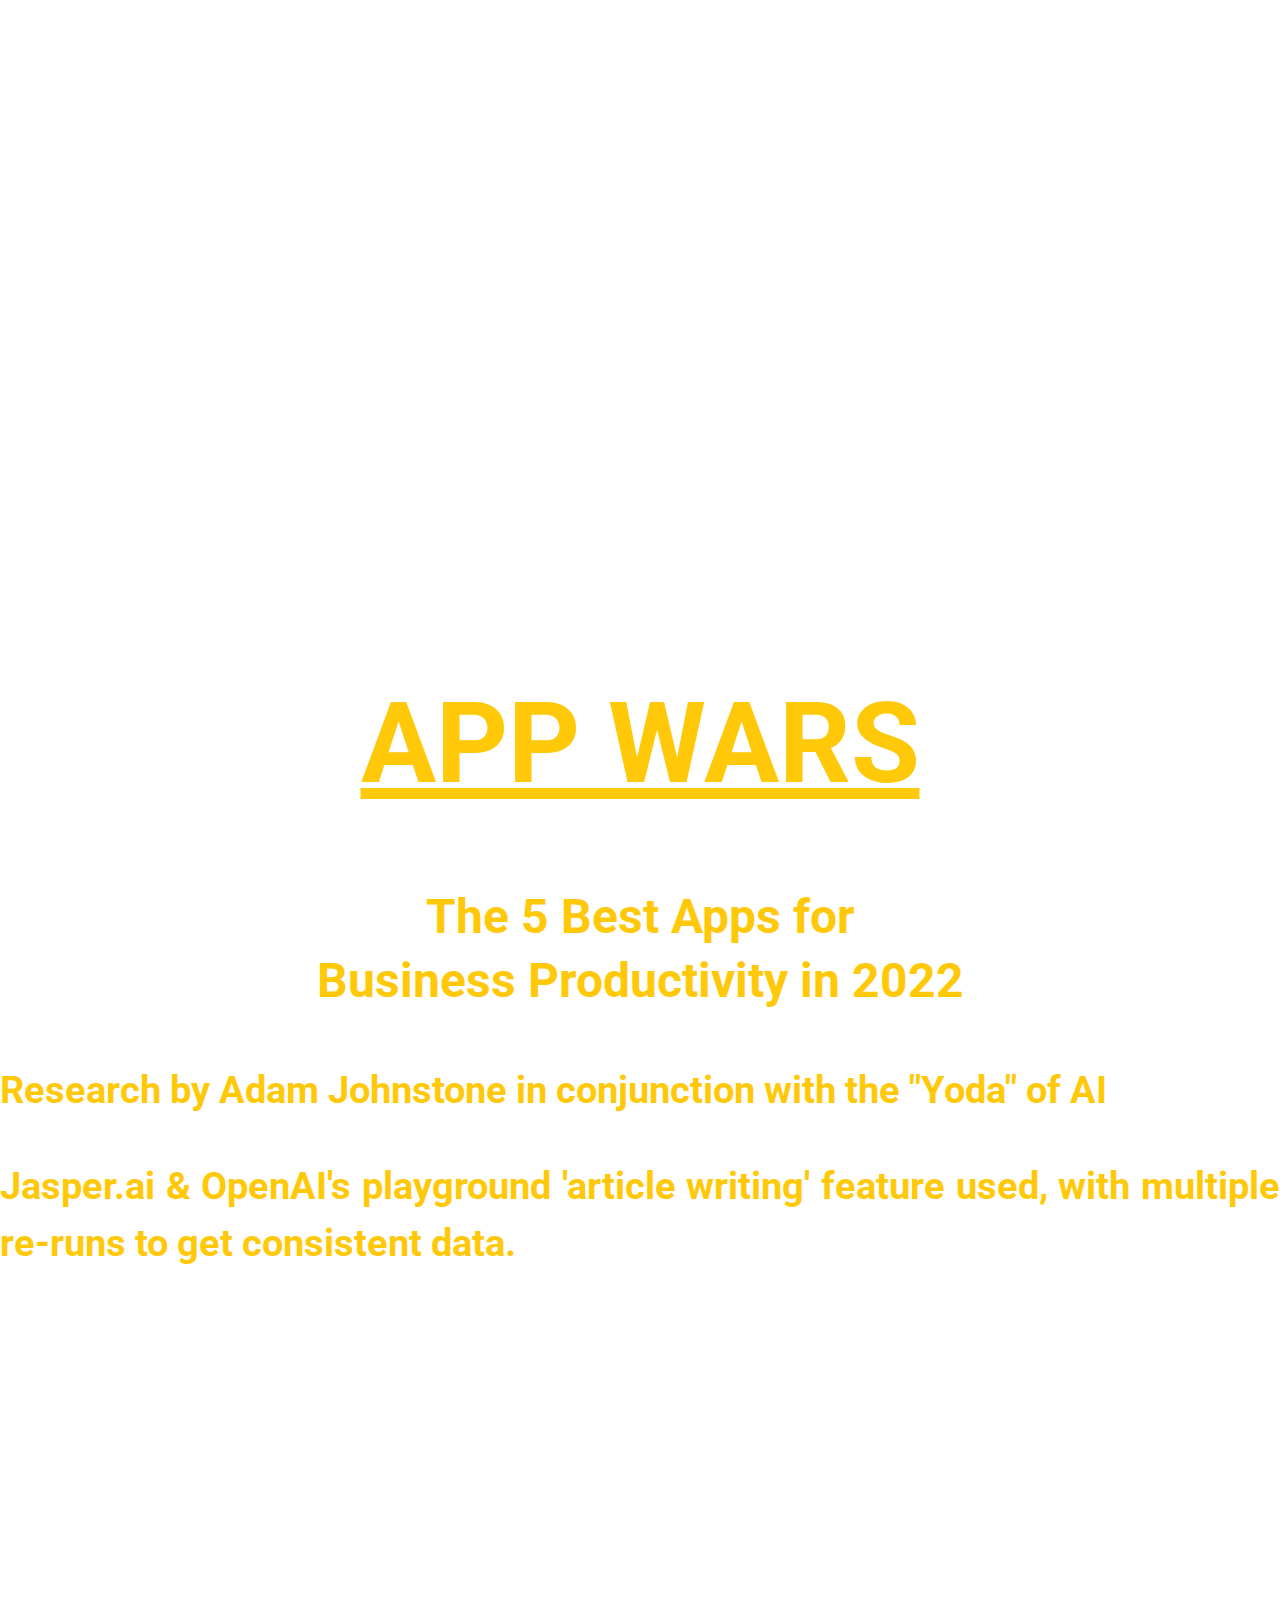
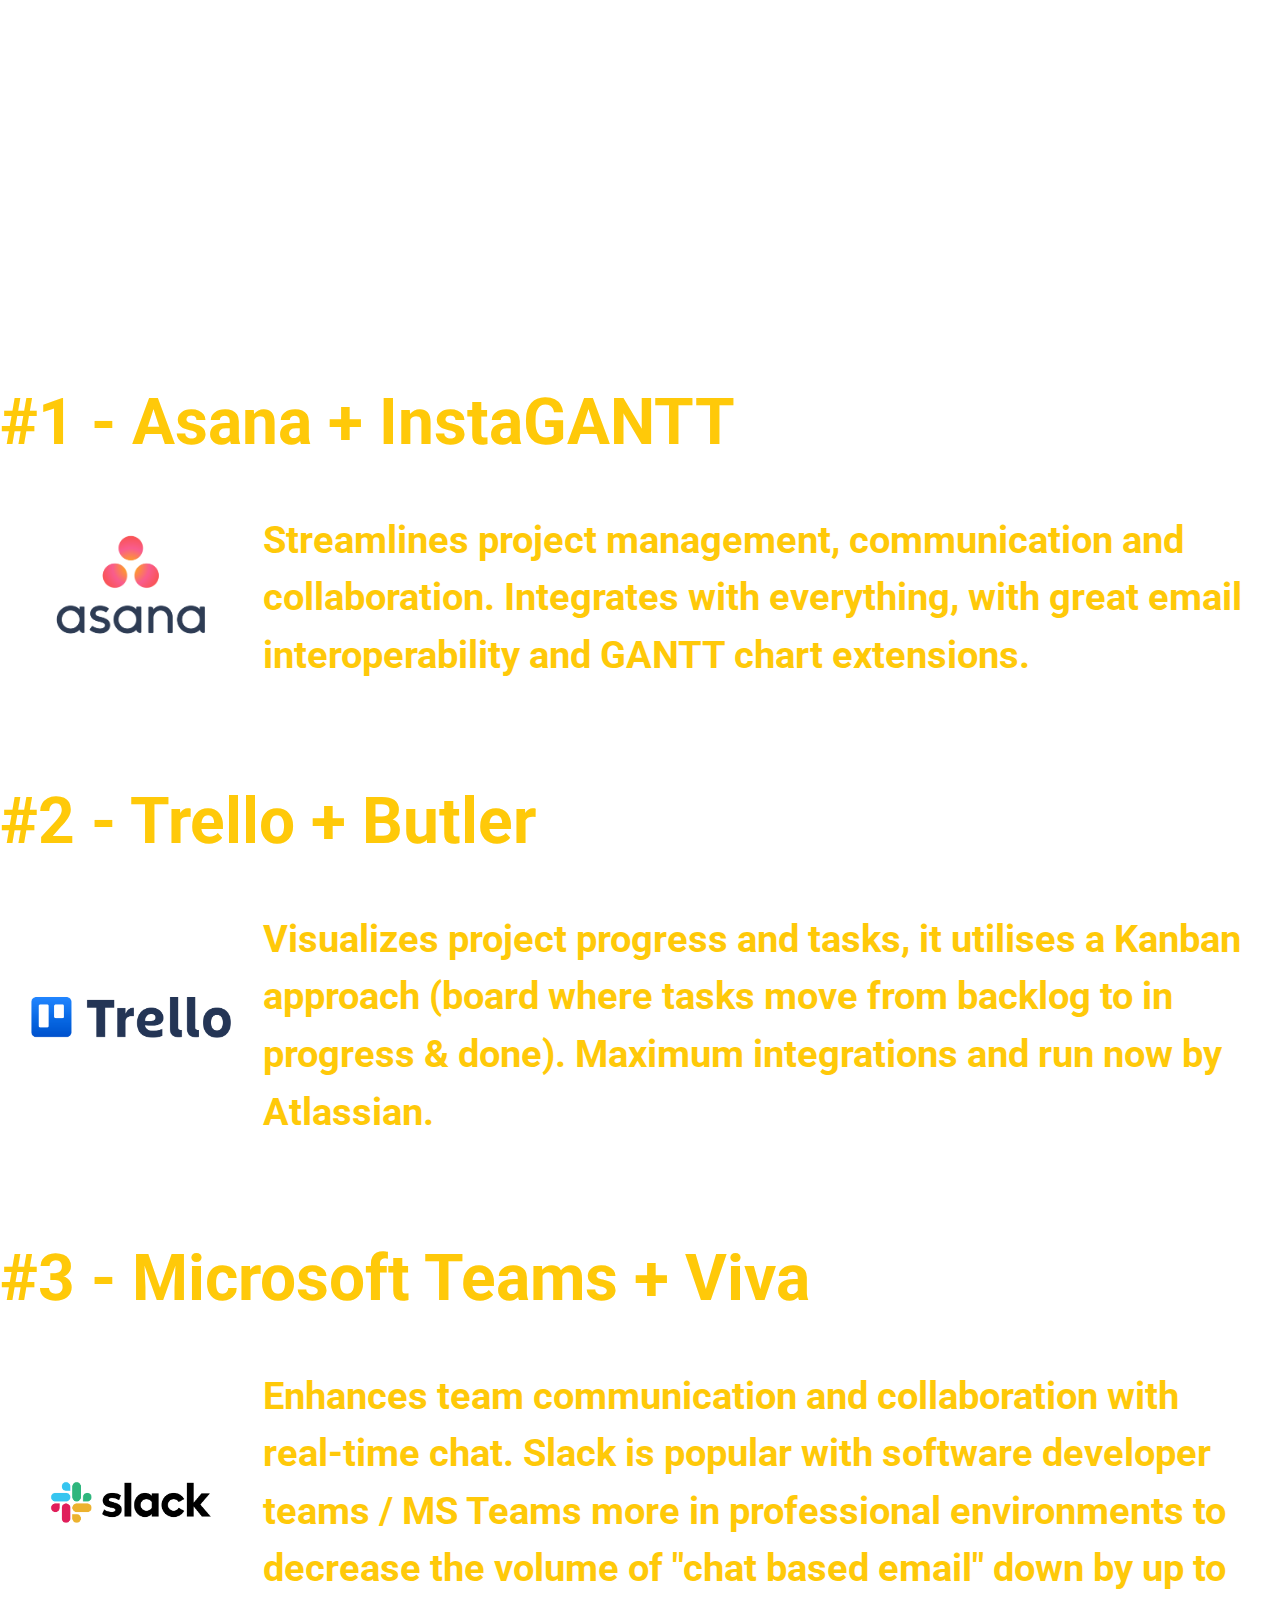
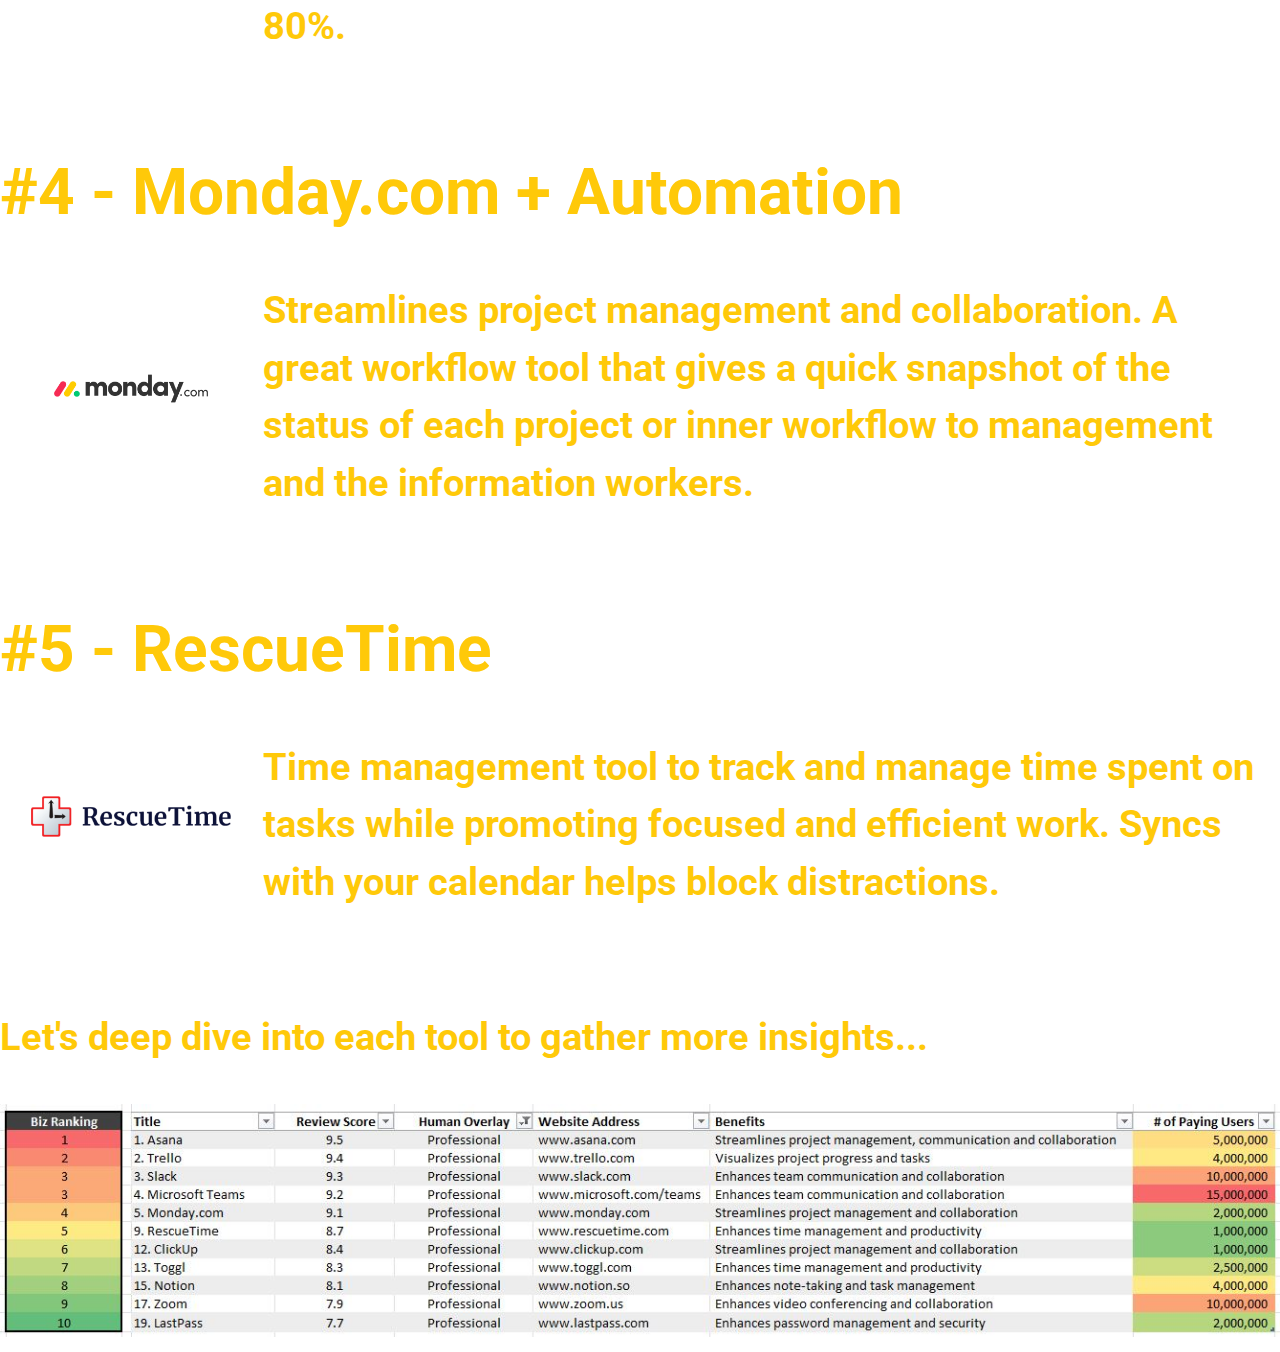
<file: star-wars-intro.html>
<!DOCTYPE html>
<html lang="en">
<head>
  <meta charset="UTF-8">
  <meta http-equiv="X-UA-Compatible" content="IE=edge">
  <meta name="viewport" content="width=device-width, initial-scale=1.0">
  <title>Adam Johnstone - Star Wars Intro</title>
  <link rel="stylesheet" href="./css/star_wars.css">
</head>
<body>
  <div class="wrapper">
    <div class="scroll-text">
      <!-- <div style="height: 140px;">&nbsp;</div> -->
      <!-- <div style="height: 605px;">&nbsp;</div> -->
      <h1>APP WARS</h1>
      <h2>The 5 Best Apps for <br/>Business Productivity in 2022</h2>
      <p>Research by Adam Johnstone in conjunction with the "Yoda" of AI</p>
      <p>Jasper.ai & OpenAI's playground 'article writing' feature used, with multiple re-runs to get consistent data.</p>
      <p>&nbsp;</p>
      <p>&nbsp;</p>
      <p>&nbsp;</p>
      <p>&nbsp;</p>
      <p>&nbsp;</p>
      <p>&nbsp;</p>
      <p>&nbsp;</p>
      <div style="font-size: 4rem; margin-top: 50px;">#1 - Asana  + InstaGANTT</div>
      <table cellspacing="20">
        <tr>
          <td><div style="background-color: white; border-radius: 10px; padding: 20px 10px;"><img src="./img/brands/asana.png" alt="" srcset="" width="200px;" /></div></td>
          <td align="left">
            <p>Streamlines project management, communication and collaboration. Integrates with everything, with great email interoperability and GANTT chart extensions.</p>
          </td>
        </tr>
      </table>
      <!-- <p>This is the killer project management app, used by many professional organisations the world over.</p>
      <p>With 5m paying users and an overall review score of 9.5/10 and a great amount of integrations with other cloud apps (including my favourite InstaGANTT).</p>
      <p>This app will allow you to plan your time and save your time by creating projects, adding tasks, communicating within Asana</p>
      <p>If you want to add time tracking, there are crome extensions available for time tracking, timesheeting and invoice management apps if you are invoicing clients based on a particular part of your project / client job.</p> -->
      <div style="font-size: 4rem; margin-top: 50px;">#2 - Trello + Butler</div>
      <table cellspacing="20">
        <tr>
          <td><div style="background-color: white; border-radius: 10px; padding: 40px 10px;"><img src="./img/brands/Trello_logo.svg.png" alt="" srcset="" width="200px;" /></div></td>
          <td align="left">
            <p>Visualizes project progress and tasks, it utilises a Kanban approach (board where tasks move from backlog to in progress & done). Maximum integrations and run now by Atlassian.</p>
          </td>
        </tr>
      </table>
      <div style="font-size: 4rem; margin-top: 50px;">#3 - Microsoft Teams + Viva</div>
      <table cellspacing="20">
        <tr>
          <td><div style="background-color: white; border-radius: 10px; padding: 40px 10px;"><img src="./img/brands/slack.png" alt="" srcset="" width="200px;" /></div></td>
          <td align="left">
            <p>Enhances team communication and collaboration with real-time chat. Slack is popular with software developer teams / MS Teams more in professional environments to decrease the volume of "chat based email" down by up to 80%.</p>
          </td>
        </tr>
      </table>
      <div style="font-size: 4rem; margin-top: 50px;">#4 - Monday.com + Automation</div>
      <table cellspacing="20">
        <tr>
          <td><div style="background-color: white; border-radius: 10px; padding: 20px 10px;"><img src="./img/brands/monday.png" alt="" srcset="" width="200px;" /></div></td>
          <td align="left">
            <p> Streamlines project management and collaboration. A great workflow tool that gives a quick snapshot of the status of each project or inner workflow to management and the information workers.</p>
          </td>
        </tr>
      </table>
      <div style="font-size: 4rem; margin-top: 50px;">#5 - RescueTime</div>
      <table cellspacing="20">
        <tr>
          <td><div style="background-color: white; border-radius: 10px; padding: 60px 10px;"><img src="./img/brands/rescuetime.png" alt="" srcset="" width="200px;" /></div></td>
          <td align="left">
            <p>Time management tool to track and manage time spent on tasks while promoting focused and efficient work. Syncs with your calendar helps block distractions.</p>
          </td>
        </tr>
      </table>
      <p>Let's deep dive into each tool to gather more insights...</p>
      <p><img src="./img/reports/top-10-apps.jpg" alt="" srcset="" style="width: 100%"></p>
    </div>
  </div>
</body>
</html>
</file>
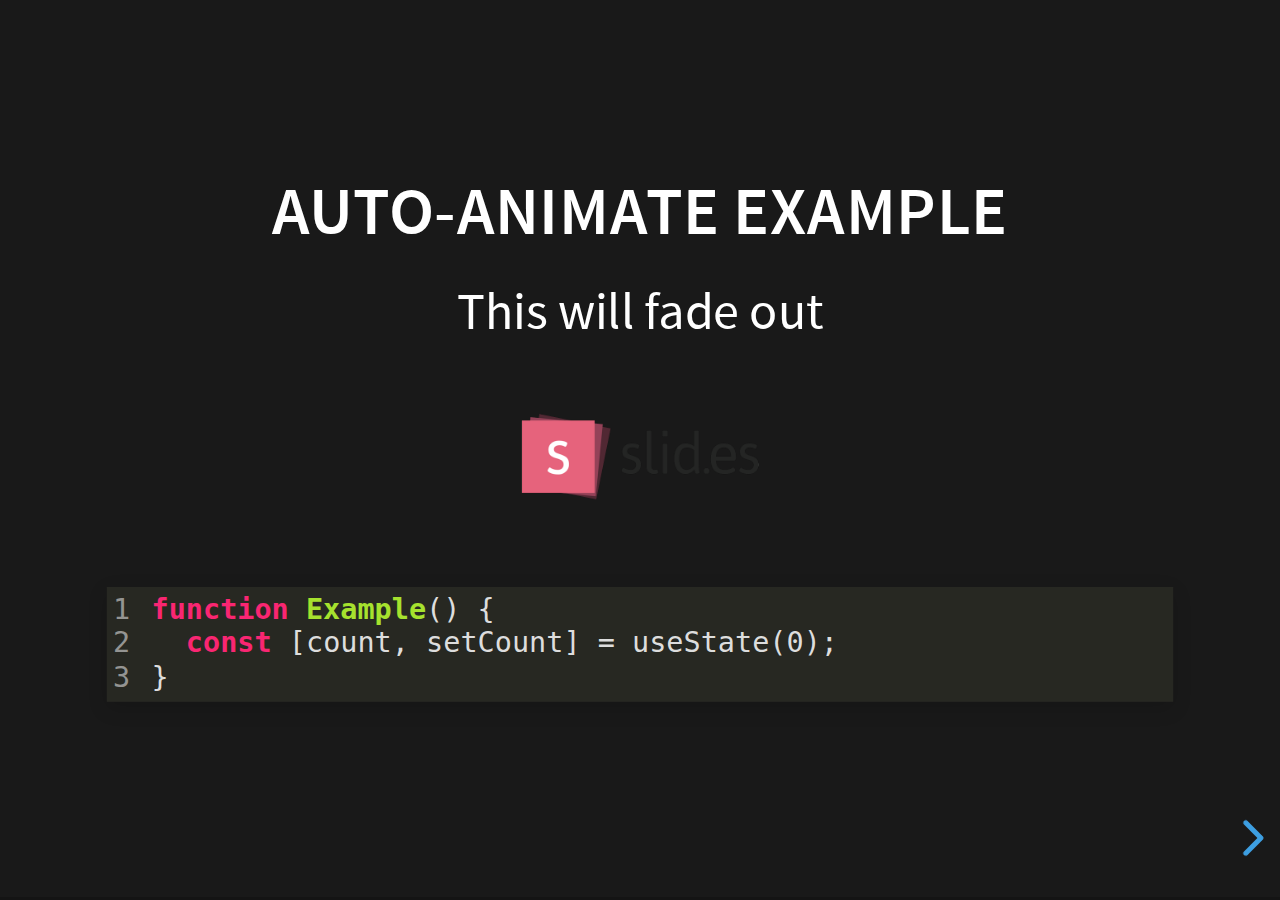
<file: examples/auto-animate.html>
<!doctype html>
<html lang="en">

	<head>
		<meta charset="utf-8">

		<title>reveal.js - Auto Animate</title>

		<meta name="viewport" content="width=device-width, initial-scale=1.0, maximum-scale=1.0, user-scalable=no">

		<link rel="stylesheet" href="../dist/reveal.css">
		<link rel="stylesheet" href="../dist/theme/black.css" id="theme">
		<link rel="stylesheet" href="../plugin/highlight/monokai.css">
	</head>

	<body>

		<div class="reveal">

			<div class="slides">
				<section data-auto-animate data-auto-animate-unmatched="fade">
					<h3>Auto-Animate Example</h3>
					<p>This will fade out</p>
					<img src="assets/image1.png" style="height: 100px;">
					<pre data-id="code"><code data-line-numbers class="hljs" data-trim>
						function Example() {
						  const [count, setCount] = useState(0);
						}
					</code></pre>
				</section>
				<section data-auto-animate data-auto-animate-unmatched="fade">
					<h3>Auto-Animate Example</h3>
					<p style="opacity: 0.2; margin-top: 100px;">This will fade out</p>
					<p>This element is unmatched</p>
					<img src="assets/image1.png" style="height: 150px;">
					<pre data-id="code"><code data-line-numbers class="hljs" data-trim>
						function Example() {
						  New line!
						  const [count, setCount] = useState(0);
						}
					</code></pre>
				</section>

				<section data-auto-animate>
					<p data-id="text-props" style="background: #555; line-height: 1em; letter-spacing: 0em;">Line Height & Letter Spacing</p>
				</section>
				<section data-auto-animate>
					<p data-id="text-props" style="background: #555; line-height: 3em; letter-spacing: 0.2em;">Line Height & Letter Spacing</p>
				</section>

				<section>
					<section data-auto-animate>
						<pre data-id="code"><code data-line-numbers class="hljs" data-trim>
							import React, { useState } from 'react';

							function Example() {
							  const [count, setCount] = useState(0);

							  return (
							    ...
							  );
							}
						</code></pre>
					</section>
					<section data-auto-animate>
						<pre data-id="code"><code data-line-numbers class="hljs" data-trim>
							function Example() {
							  const [count, setCount] = useState(0);

							  return (
							    &lt;div&gt;
							      &lt;p&gt;You clicked {count} times&lt;/p&gt;
							      &lt;button onClick={() =&gt; setCount(count + 1)}&gt;
							        Click me
							      &lt;/button&gt;
							    &lt;/div&gt;
							  );
							}
						</code></pre>
					</section>
					<section data-auto-animate>
						<pre data-id="code"><code data-line-numbers class="hljs" data-trim>
							function Example() {
							  // A comment!
							  const [count, setCount] = useState(0);

							  return (
							    &lt;div&gt;
							      &lt;p&gt;You clicked {count} times&lt;/p&gt;
							      &lt;button onClick={() =&gt; setCount(count + 1)}&gt;
							        Click me
							      &lt;/button&gt;
							    &lt;/div&gt;
							  );
							}
						</code></pre>
					</section>
				</section>

				<section>
					<section data-auto-animate>
						<h3>Swapping list items</h3>
						<ul>
							<li>One</li>
							<li>Two</li>
							<li>Three</li>
						</ul>
					</section>
					<section data-auto-animate>
						<h3>Swapping list items</h3>
						<ul>
							<li>Two</li>
							<li>One</li>
							<li>Three</li>
						</ul>
					</section>
					<section data-auto-animate>
						<h3>Swapping list items</h3>
						<ul>
							<li>Two</li>
							<li>Three</li>
							<li>One</li>
						</ul>
					</section>
				</section>

				<section data-auto-animate style="height: 600px">
					<h3 style="opacity: 0.3; font-size: 18px;">SLIDE 1</h3>
					<h2 data-id="title" style="margin-top: 260px;">Animate Anything</h2>
					<div data-id="1" style="background: white; position: absolute; top: 150px; left: 16%; width: 60px; height: 60px;"></div>
					<div data-id="2" style="background: white; position: absolute; top: 150px; left: 36%; width: 60px; height: 60px;"></div>
					<div data-id="3" style="background: white; position: absolute; top: 150px; left: 56%; width: 60px; height: 60px;"></div>
					<div data-id="4" style="background: white; position: absolute; top: 150px; left: 76%; width: 60px; height: 60px;"></div>
				</section>
				<section data-auto-animate style="height: 600px">
					<h3 style="opacity: 0.3; font-size: 18px;">SLIDE 2</h3>
					<h2 data-id="title" style="margin-top: 500px">With Auto Animate</h2>
					<div data-id="1" style="background: cyan; position: absolute; bottom: 190px; left: 16%; width: 60px; height: 60px;"></div>
					<div data-id="2" style="background: magenta; position: absolute; bottom: 190px; left: 36%; width: 60px; height: 160px;"></div>
					<div data-id="3" style="background: yellow; position: absolute; bottom: 190px; left: 56%; width: 60px; height: 260px;"></div>
					<div data-id="4" style="background: red; position: absolute; bottom: 190px; left: 76%; width: 60px; height: 360px;"></div>
				</section>
				<section data-auto-animate style="height: 600px">
					<h3 style="opacity: 0.3; font-size: 18px;">SLIDE 3</h3>
					<h2 data-id="title" style="margin-top: 500px; opacity: 0;">With Auto Animate</h2>
					<div data-id="1" style="background: cyan; position: absolute; top: 50%; left: 50%; width: 400px; height: 400px; margin: -200px 0 0 -200px; border-radius: 400px;"></div>
					<div data-id="2" style="background: magenta; position: absolute; top: 50%; left: 50%; width: 300px; height: 300px; margin: -150px 0 0 -150px; border-radius: 400px;"></div>
					<div data-id="3" style="background: yellow; position: absolute; top: 50%; left: 50%; width: 200px; height: 200px; margin: -100px 0 0 -100px; border-radius: 400px;"></div>
					<div data-id="4" style="background: red; position: absolute; top: 50%; left: 50%; width: 100px; height: 100px; margin: -50px 0 0 -50px; border-radius: 400px;"></div>
				</section>
				<section data-auto-animate style="height: 600px">
					<h3 style="opacity: 0.3; font-size: 18px;">SLIDE 3</h3>
					<h2 data-id="title" style="margin-top: 500px; opacity: 0;">With Auto Animate</h2>
					<div data-id="1" style="background: red; position: absolute; top: 250px; left: 16%; width: 60px; height: 60px;"></div>
					<div data-id="2" style="background: yellow; position: absolute; top: 250px; left: 36%; width: 60px; height: 60px;"></div>
					<div data-id="3" style="background: magenta; position: absolute; top: 250px; left: 56%; width: 60px; height: 60px;"></div>
					<div data-id="4" style="background: cyan; position: absolute; top: 250px; left: 76%; width: 60px; height: 60px;"></div>
				</section>

				<section data-auto-animate data-auto-animate-id="a">
					<h2>data-auto-animate-id="a"</h2>
					<h3>A1</h3>
				</section>
				<section data-auto-animate data-auto-animate-id="a">
					<h2>data-auto-animate-id="a"</h2>
					<h3>A1</h3>
					<h3>A2</h3>
				</section>
				<section data-auto-animate data-auto-animate-id="b">
					<h2>data-auto-animate-id="b"</h2>
					<h3>B1</h3>
				</section>
				<section data-auto-animate data-auto-animate-id="b">
					<h2>data-auto-animate-id="b"</h2>
					<h3>B1</h3>
					<h3>B2</h3>
				</section>

				<section>
					<section id="stacked-slide-1" data-auto-animate>
						<a href="#/stacked-slide-1">Slide 1</a><br>
						<a href="#/stacked-slide-2">Slide 2</a><br>
						<a href="#/stacked-slide-3">Slide 3</a><br>
						<a href="#/stacked-slide-4">Slide 4</a><br>
						<div data-id="anim" style="background: indigo; padding: 8px; width: 50px; height: 50px; position: absolute; left: 0px;">A</div>
					</section>
					<section id="stacked-slide-2" data-auto-animate>
						<a href="#/stacked-slide-1">Slide 1</a><br>
						<a href="#/stacked-slide-2">Slide 2</a><br>
						<a href="#/stacked-slide-3">Slide 3</a><br>
						<a href="#/stacked-slide-4">Slide 4</a><br>
						<div data-id="anim" style="background: indigo; padding: 8px; width: 50px; height: 50px; position: absolute; left: 25%;">A</div>
					</section>
					<section id="stacked-slide-3" data-auto-animate>
						<a href="#/stacked-slide-1">Slide 1</a><br>
						<a href="#/stacked-slide-2">Slide 2</a><br>
						<a href="#/stacked-slide-3">Slide 3</a><br>
						<a href="#/stacked-slide-4">Slide 4</a><br>
						<div data-id="anim" style="background: indigo; padding: 8px; width: 50px; height: 50px; position: absolute; left: 50%;">A</div>
					</section>
					<section id="stacked-slide-4" data-auto-animate>
						<a href="#/stacked-slide-1">Slide 1</a><br>
						<a href="#/stacked-slide-2">Slide 2</a><br>
						<a href="#/stacked-slide-3">Slide 3</a><br>
						<a href="#/stacked-slide-4">Slide 4</a><br>
						<div data-id="anim" style="background: indigo; padding: 8px; width: 50px; height: 50px; position: absolute; left: 75%;">A</div>
					</section>
				</section>

			</div>

		</div>

		<script src="../dist/reveal.js"></script>
		<script src="../plugin/highlight/highlight.js"></script>
		<script>
			Reveal.initialize({
				center: true,
				hash: true,
				plugins: [ RevealHighlight ]
			});
		</script>

	</body>
</html>
</file>
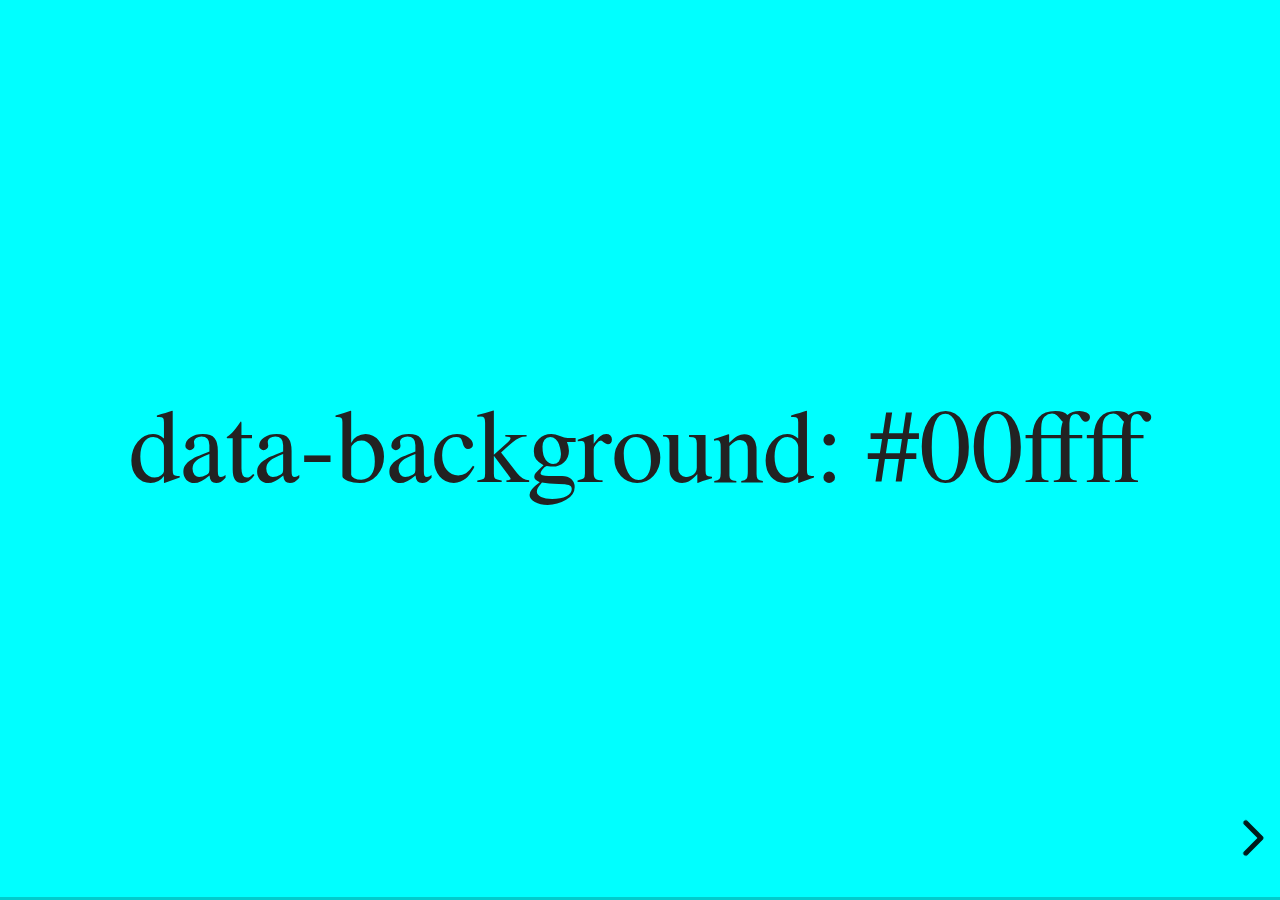
<file: examples/backgrounds.html>
<!doctype html>
<html lang="en">

	<head>
		<meta charset="utf-8">

		<title>reveal.js - Slide Backgrounds</title>

		<meta name="viewport" content="width=device-width, initial-scale=1.0, maximum-scale=1.0, user-scalable=no">

		<link rel="stylesheet" href="../dist/reveal.css">
		<link rel="stylesheet" href="../dist/theme/serif.css" id="theme">
		<style type="text/css" media="screen">
			.slides section.has-dark-background,
			.slides section.has-dark-background h2 {
				color: #fff;
			}
			.slides section.has-light-background,
			.slides section.has-light-background h2 {
				color: #222;
			}
		</style>
	</head>

	<body>

		<div class="reveal">

			<div class="slides">

				<section data-background="#00ffff">
					<h2>data-background: #00ffff</h2>
				</section>

				<section data-background="#bb00bb">
					<h2>data-background: #bb00bb</h2>
				</section>

				<section data-background-color="lightblue">
					<h2>data-background: lightblue</h2>
				</section>

				<section>
					<section data-background="#ff0000">
						<h2>data-background: #ff0000</h2>
					</section>
					<section data-background="rgba(0, 0, 0, 0.2)">
						<h2>data-background: rgba(0, 0, 0, 0.2)</h2>
					</section>
					<section data-background="salmon">
						<h2>data-background: salmon</h2>
					</section>
				</section>

				<section data-background="rgba(0, 100, 100, 0.2)">
					<section>
						<h2>Background applied to stack</h2>
					</section>
					<section>
						<h2>Background applied to stack</h2>
					</section>
					<section data-background="rgb(66, 66, 66)">
						<h2>Background applied to slide inside of stack</h2>
					</section>
				</section>

				<section data-background-transition="slide" data-background="assets/image1.png">
					<h2>Background image</h2>
				</section>

				<section>
					<section data-background-transition="slide" data-background="assets/image1.png">
						<h2>Background image</h2>
					</section>
					<section data-background-transition="slide" data-background="assets/image1.png">
						<h2>Background image</h2>
					</section>
				</section>

				<section data-background="assets/image2.png" data-background-size="100px" data-background-repeat="repeat" data-background-color="#111">
					<h2>Background image</h2>
					<pre>data-background-size="100px" data-background-repeat="repeat" data-background-color="#111"</pre>
				</section>

				<section data-background="#888888">
					<h2>Same background twice (1/2)</h2>
				</section>
				<section data-background="#888888">
					<h2>Same background twice (2/2)</h2>
				</section>

				<section data-background-video="https://s3.amazonaws.com/static.slid.es/site/homepage/v1/homepage-video-editor.mp4,https://s3.amazonaws.com/static.slid.es/site/homepage/v1/homepage-video-editor.webm">
					<h2>Video background</h2>
				</section>

				<section data-background-iframe="https://slides.com/news/make-better-presentations/embed?style=hidden&autoSlide=4000">
					<h2>Iframe background</h2>
				</section>

				<section>
					<section data-background="#417203">
						<h2>Same background twice vertical (1/2)</h2>
					</section>
					<section data-background="#417203">
						<h2>Same background twice vertical (2/2)</h2>
					</section>
				</section>

				<section data-background="#934f4d">
					<h2>Same background from horizontal to vertical (1/3)</h2>
				</section>
				<section>
					<section data-background="#934f4d">
						<h2>Same background from horizontal to vertical (2/3)</h2>
					</section>
					<section data-background="#934f4d">
						<h2>Same background from horizontal to vertical (3/3)</h2>
					</section>
				</section>

			</div>

		</div>

		<script src="../dist/reveal.js"></script>
		<script>

			// Full list of configuration options:
			// https://revealjs.revealjs.com/config/
			Reveal.initialize({
				center: true,

				transition: 'linear',
				// transitionSpeed: 'slow',
				// backgroundTransition: 'slide'
			});

		</script>

	</body>
</html>
</file>
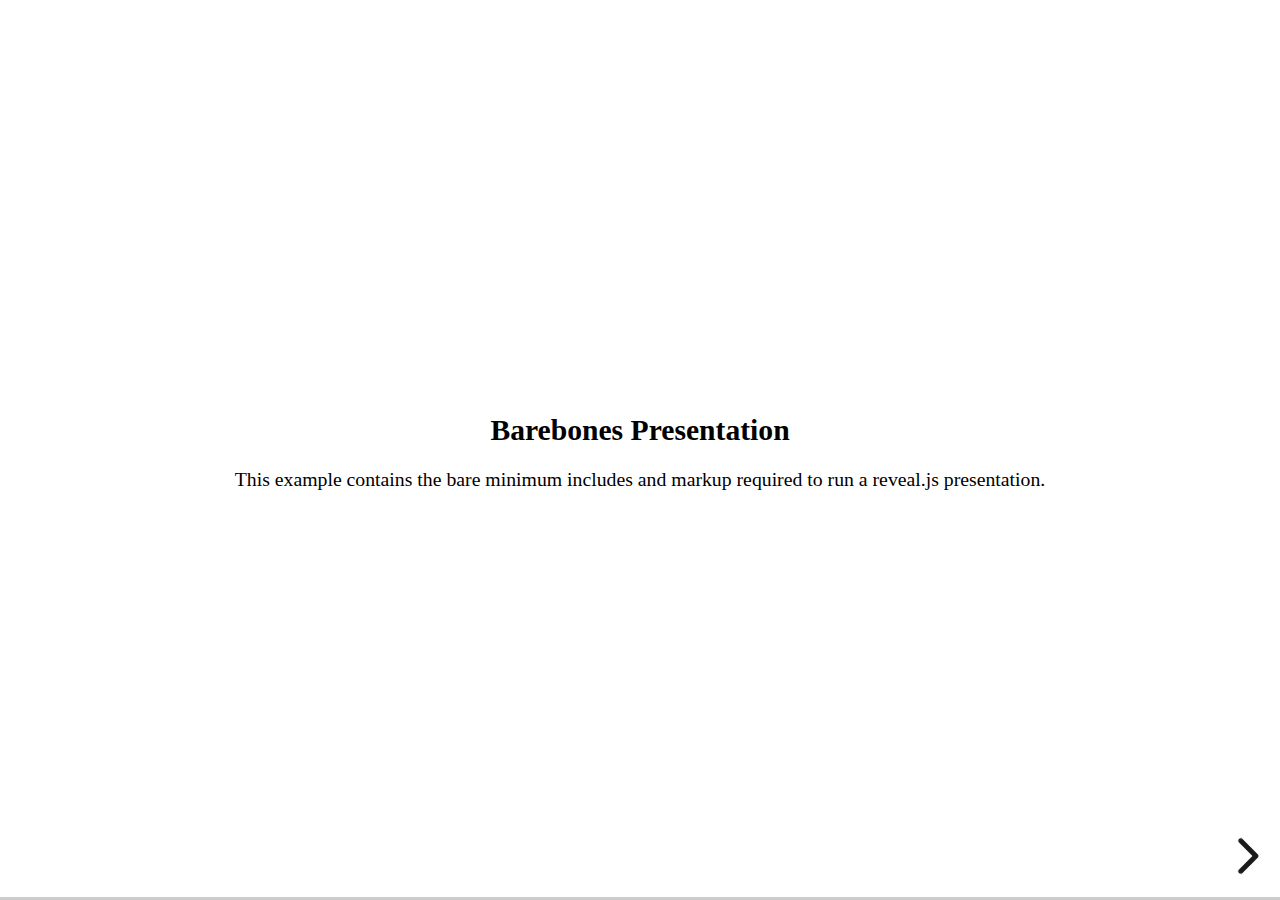
<file: examples/barebones.html>
<!doctype html>
<html lang="en">
	<head>
		<meta charset="utf-8">
		<title>reveal.js - Barebones</title>
		<link rel="stylesheet" href="../dist/reveal.css">
	</head>
	<body>

		<div class="reveal">
			<div class="slides">

				<section>
					<h2>Barebones Presentation</h2>
					<p>This example contains the bare minimum includes and markup required to run a reveal.js presentation.</p>
				</section>

				<section>
					<h2>No Theme</h2>
					<p>There's no theme included, so it will fall back on browser defaults.</p>
				</section>

			</div>
		</div>

		<script src="../dist/reveal.js"></script>
		<script>
			Reveal.initialize();
		</script>

	</body>
</html>
</file>
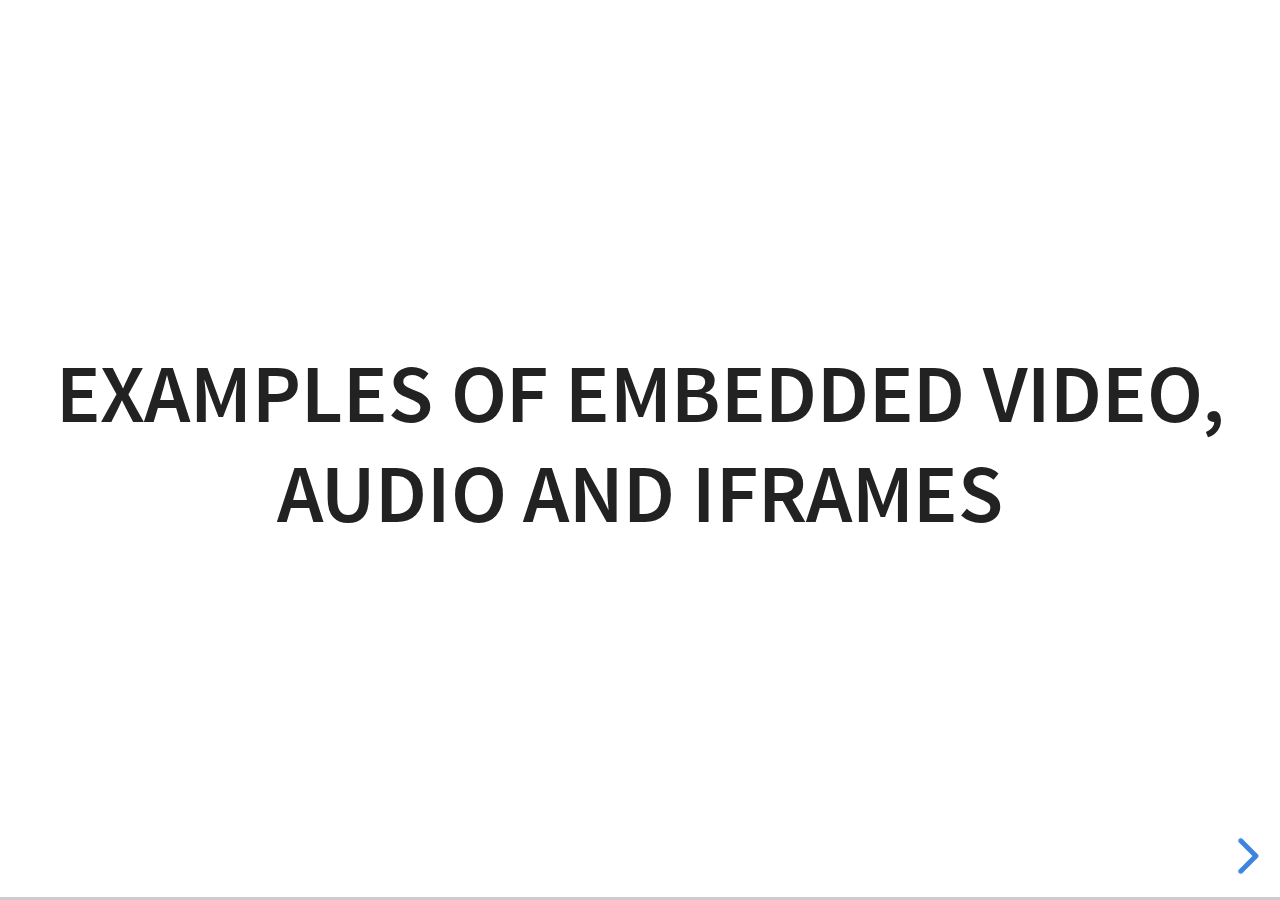
<file: examples/media.html>
<!doctype html>
<html lang="en">

	<head>
		<meta charset="utf-8">

		<title>reveal.js - Video, Audio and Iframes</title>

		<meta name="viewport" content="width=device-width, initial-scale=1.0, maximum-scale=1.0, user-scalable=no">

		<link rel="stylesheet" href="../dist/reveal.css">
		<link rel="stylesheet" href="../dist/theme/white.css" id="theme">
	</head>

	<body>

		<div class="reveal">

			<div class="slides">

				<section>
					<h2>Examples of embedded Video, Audio and Iframes</h2>
				</section>

				<section>
					<h2>Iframe</h2>
					<iframe data-autoplay width="700" height="540" src="https://slides.com/news/auto-animate/embed" frameborder="0"></iframe>
				</section>

				<section data-background-iframe="https://www.youtube.com/embed/h1_nyI3z8gI" data-background-interactive>
					<h2 style="color: #fff;">Iframe Background</h2>
				</section>

				<section>
					<h2>Video</h2>
					<video src="http://clips.vorwaerts-gmbh.de/big_buck_bunny.mp4" data-autoplay></video>
				</section>

				<section data-background-video="http://clips.vorwaerts-gmbh.de/big_buck_bunny.mp4">
					<h2>Background Video</h2>
				</section>

				<section>
					<h2>Auto-playing audio</h2>
					<audio src="assets/beeping.wav" data-autoplay></audio>
				</section>

				<section>
					<h2>Audio inside slide fragments</h2>
					<div class="fragment">
						Beep 1
						<audio src="assets/beeping.wav" data-autoplay></audio>
					</div>
					<div class="fragment">
						Beep 2
						<audio src="assets/beeping.wav" data-autoplay></audio>
					</div>
				</section>

				<section>
					<h2>Audio with controls</h2>
					<audio src="assets/beeping.wav" controls></audio>
				</section>

			</div>

		</div>

		<script src="../dist/reveal.js"></script>
		<script>
			Reveal.initialize({hash: true});
		</script>

	</body>
</html>
</file>
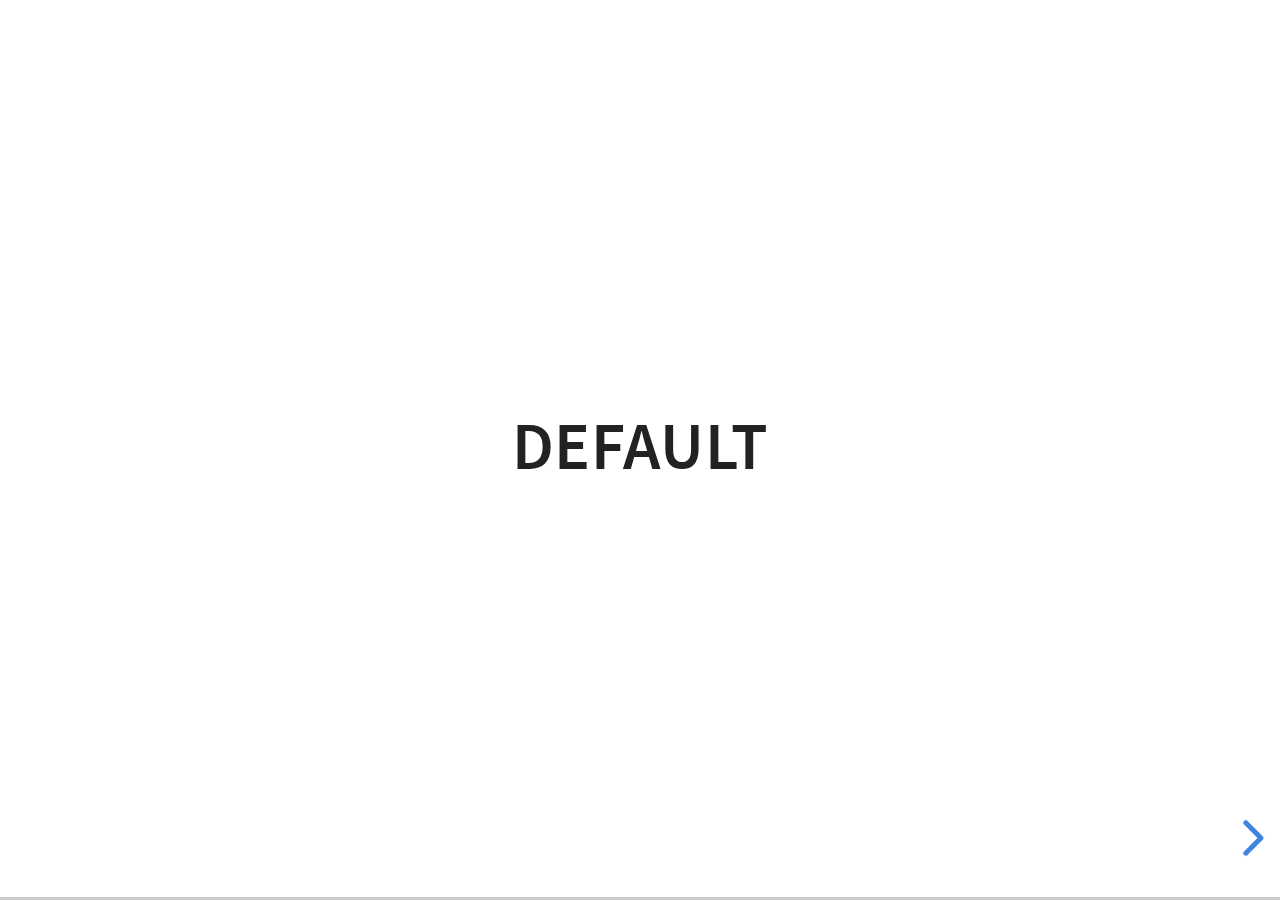
<file: examples/transitions.html>
<!doctype html>
<html lang="en">

	<head>
		<meta charset="utf-8">

		<title>reveal.js - Slide Transitions</title>

		<link rel="stylesheet" href="../dist/reveal.css">
		<link rel="stylesheet" href="../dist/theme/white.css" id="theme">
		<style type="text/css" media="screen">
			.slides section.has-dark-background,
			.slides section.has-dark-background h3 {
				color: #fff;
			}
			.slides section.has-light-background,
			.slides section.has-light-background h3 {
				color: #222;
			}
		</style>
	</head>

	<body>

		<div class="reveal">

			<div class="slides">

				<section>
					<h3>Default</h3>
				</section>

				<section>
					<h3>Default</h3>
				</section>

				<section data-transition="zoom">
					<h3>data-transition: zoom</h3>
				</section>

				<section data-transition="zoom-in fade-out">
					<h3>data-transition: zoom-in fade-out</h3>
				</section>

				<section>
					<h3>Default</h3>
				</section>

				<section data-transition="convex">
					<h3>data-transition: convex</h3>
				</section>

				<section data-transition="convex-in concave-out">
					<h3>data-transition: convex-in concave-out</h3>
				</section>

				<section>
					<section data-transition="zoom">
						<h3>Default</h3>
					</section>
					<section data-transition="concave">
						<h3>data-transition: concave</h3>
					</section>
					<section data-transition="convex-in fade-out">
						<h3>data-transition: convex-in fade-out</h3>
					</section>
					<section>
						<h3>Default</h3>
					</section>
				</section>

				<section data-transition="none">
					<h3>data-transition: none</h3>
				</section>

				<section>
					<h3>Default</h3>
				</section>

			</div>

		</div>

		<script src="../dist/reveal.js"></script>
		<script>
			Reveal.initialize({
				center: true,
				history: true,

				// transition: 'slide',
				// transitionSpeed: 'slow',
				// backgroundTransition: 'slide'
			});
		</script>

	</body>
</html>
</file>
<file: css/star_wars.css>
@import url('https://fonts.googleapis.com/css2?family=Roboto:wght@500;700&display=swap');

body {
  background: transparent;
  overflow: hidden;
  font-family: 'Roboto';
  /* push down the the wrapper by half the page */
  margin: 50% 0 0 0;
  position: relative;
}
body::after {
  content: '';
  position: fixed;
  top: 0;
  width: 100%;
  height: 50%;
  /* background to fade out the text as it goes up */
  /*background: linear-gradient(180deg, rgba(20,20,20,1) 10%, rgba(20,20,20,0) 100%);*/
}
.wrapper {
  display: flex;
  height: 700px;
  width: 100%;
  margin: 0 auto;
  /* perspective gives us a 3d space within the element to work with*/
  /* perspective also has the effect of pushing the content "down" */
  perspective: 450px;
}
.wrapper .scroll-text {
  color: #ffc909;
  font-size: 3vw;
  line-height: 1.5em;
  font-weight: bold;
  text-align: justify;
  position: relative;
  /*animation: scroll 140s linear forwards;*/
  animation: scroll 210s linear forwards;
  /* animation: scroll 60s linear forwards; */
}
h1,h2 {
  text-align: center;
}

h1 {
  font-size: 7rem;
  margin-bottom: 7rem;
  text-decoration: underline;
}

h2 {
  font-size: 3rem;
  margin-bottom: 3rem;
  line-height: 4rem;
}

@keyframes scroll {
	from { top: 0; transform: translateZ(0) rotateX(20deg); }
	to { top: -7500px; transform: translateZ(-2500px) rotateX(21deg); }
}

ul li {
  font-size: 1.2rem;
}
</file>
<file: dist/reveal.css>
/*!
* reveal.js 4.4.0
* https://revealjs.com
* MIT licensed
*
* Copyright (C) 2011-2022 Hakim El Hattab, https://hakim.se
*/
.reveal .r-stretch,.reveal .stretch{max-width:none;max-height:none}.reveal pre.r-stretch code,.reveal pre.stretch code{height:100%;max-height:100%;box-sizing:border-box}.reveal .r-fit-text{display:inline-block;white-space:nowrap}.reveal .r-stack{display:grid}.reveal .r-stack>*{grid-area:1/1;margin:auto}.reveal .r-hstack,.reveal .r-vstack{display:flex}.reveal .r-hstack img,.reveal .r-hstack video,.reveal .r-vstack img,.reveal .r-vstack video{min-width:0;min-height:0;object-fit:contain}.reveal .r-vstack{flex-direction:column;align-items:center;justify-content:center}.reveal .r-hstack{flex-direction:row;align-items:center;justify-content:center}.reveal .items-stretch{align-items:stretch}.reveal .items-start{align-items:flex-start}.reveal .items-center{align-items:center}.reveal .items-end{align-items:flex-end}.reveal .justify-between{justify-content:space-between}.reveal .justify-around{justify-content:space-around}.reveal .justify-start{justify-content:flex-start}.reveal .justify-center{justify-content:center}.reveal .justify-end{justify-content:flex-end}html.reveal-full-page{width:100%;height:100%;height:100vh;height:calc(var(--vh,1vh) * 100);overflow:hidden}.reveal-viewport{height:100%;overflow:hidden;position:relative;line-height:1;margin:0;background-color:#fff;color:#000}.reveal-viewport:fullscreen{top:0!important;left:0!important;width:100%!important;height:100%!important;transform:none!important}.reveal .slides section .fragment{opacity:0;visibility:hidden;transition:all .2s ease;will-change:opacity}.reveal .slides section .fragment.visible{opacity:1;visibility:inherit}.reveal .slides section .fragment.disabled{transition:none}.reveal .slides section .fragment.grow{opacity:1;visibility:inherit}.reveal .slides section .fragment.grow.visible{transform:scale(1.3)}.reveal .slides section .fragment.shrink{opacity:1;visibility:inherit}.reveal .slides section .fragment.shrink.visible{transform:scale(.7)}.reveal .slides section .fragment.zoom-in{transform:scale(.1)}.reveal .slides section .fragment.zoom-in.visible{transform:none}.reveal .slides section .fragment.fade-out{opacity:1;visibility:inherit}.reveal .slides section .fragment.fade-out.visible{opacity:0;visibility:hidden}.reveal .slides section .fragment.semi-fade-out{opacity:1;visibility:inherit}.reveal .slides section .fragment.semi-fade-out.visible{opacity:.5;visibility:inherit}.reveal .slides section .fragment.strike{opacity:1;visibility:inherit}.reveal .slides section .fragment.strike.visible{text-decoration:line-through}.reveal .slides section .fragment.fade-up{transform:translate(0,40px)}.reveal .slides section .fragment.fade-up.visible{transform:translate(0,0)}.reveal .slides section .fragment.fade-down{transform:translate(0,-40px)}.reveal .slides section .fragment.fade-down.visible{transform:translate(0,0)}.reveal .slides section .fragment.fade-right{transform:translate(-40px,0)}.reveal .slides section .fragment.fade-right.visible{transform:translate(0,0)}.reveal .slides section .fragment.fade-left{transform:translate(40px,0)}.reveal .slides section .fragment.fade-left.visible{transform:translate(0,0)}.reveal .slides section .fragment.current-visible,.reveal .slides section .fragment.fade-in-then-out{opacity:0;visibility:hidden}.reveal .slides section .fragment.current-visible.current-fragment,.reveal .slides section .fragment.fade-in-then-out.current-fragment{opacity:1;visibility:inherit}.reveal .slides section .fragment.fade-in-then-semi-out{opacity:0;visibility:hidden}.reveal .slides section .fragment.fade-in-then-semi-out.visible{opacity:.5;visibility:inherit}.reveal .slides section .fragment.fade-in-then-semi-out.current-fragment{opacity:1;visibility:inherit}.reveal .slides section .fragment.highlight-blue,.reveal .slides section .fragment.highlight-current-blue,.reveal .slides section .fragment.highlight-current-green,.reveal .slides section .fragment.highlight-current-red,.reveal .slides section .fragment.highlight-green,.reveal .slides section .fragment.highlight-red{opacity:1;visibility:inherit}.reveal .slides section .fragment.highlight-red.visible{color:#ff2c2d}.reveal .slides section .fragment.highlight-green.visible{color:#17ff2e}.reveal .slides section .fragment.highlight-blue.visible{color:#1b91ff}.reveal .slides section .fragment.highlight-current-red.current-fragment{color:#ff2c2d}.reveal .slides section .fragment.highlight-current-green.current-fragment{color:#17ff2e}.reveal .slides section .fragment.highlight-current-blue.current-fragment{color:#1b91ff}.reveal:after{content:"";font-style:italic}.reveal iframe{z-index:1}.reveal a{position:relative}@keyframes bounce-right{0%,10%,25%,40%,50%{transform:translateX(0)}20%{transform:translateX(10px)}30%{transform:translateX(-5px)}}@keyframes bounce-left{0%,10%,25%,40%,50%{transform:translateX(0)}20%{transform:translateX(-10px)}30%{transform:translateX(5px)}}@keyframes bounce-down{0%,10%,25%,40%,50%{transform:translateY(0)}20%{transform:translateY(10px)}30%{transform:translateY(-5px)}}.reveal .controls{display:none;position:absolute;top:auto;bottom:12px;right:12px;left:auto;z-index:11;color:#000;pointer-events:none;font-size:10px}.reveal .controls button{position:absolute;padding:0;background-color:transparent;border:0;outline:0;cursor:pointer;color:currentColor;transform:scale(.9999);transition:color .2s ease,opacity .2s ease,transform .2s ease;z-index:2;pointer-events:auto;font-size:inherit;visibility:hidden;opacity:0;-webkit-appearance:none;-webkit-tap-highlight-color:transparent}.reveal .controls .controls-arrow:after,.reveal .controls .controls-arrow:before{content:"";position:absolute;top:0;left:0;width:2.6em;height:.5em;border-radius:.25em;background-color:currentColor;transition:all .15s ease,background-color .8s ease;transform-origin:.2em 50%;will-change:transform}.reveal .controls .controls-arrow{position:relative;width:3.6em;height:3.6em}.reveal .controls .controls-arrow:before{transform:translateX(.5em) translateY(1.55em) rotate(45deg)}.reveal .controls .controls-arrow:after{transform:translateX(.5em) translateY(1.55em) rotate(-45deg)}.reveal .controls .controls-arrow:hover:before{transform:translateX(.5em) translateY(1.55em) rotate(40deg)}.reveal .controls .controls-arrow:hover:after{transform:translateX(.5em) translateY(1.55em) rotate(-40deg)}.reveal .controls .controls-arrow:active:before{transform:translateX(.5em) translateY(1.55em) rotate(36deg)}.reveal .controls .controls-arrow:active:after{transform:translateX(.5em) translateY(1.55em) rotate(-36deg)}.reveal .controls .navigate-left{right:6.4em;bottom:3.2em;transform:translateX(-10px)}.reveal .controls .navigate-left.highlight{animation:bounce-left 2s 50 both ease-out}.reveal .controls .navigate-right{right:0;bottom:3.2em;transform:translateX(10px)}.reveal .controls .navigate-right .controls-arrow{transform:rotate(180deg)}.reveal .controls .navigate-right.highlight{animation:bounce-right 2s 50 both ease-out}.reveal .controls .navigate-up{right:3.2em;bottom:6.4em;transform:translateY(-10px)}.reveal .controls .navigate-up .controls-arrow{transform:rotate(90deg)}.reveal .controls .navigate-down{right:3.2em;bottom:-1.4em;padding-bottom:1.4em;transform:translateY(10px)}.reveal .controls .navigate-down .controls-arrow{transform:rotate(-90deg)}.reveal .controls .navigate-down.highlight{animation:bounce-down 2s 50 both ease-out}.reveal .controls[data-controls-back-arrows=faded] .navigate-up.enabled{opacity:.3}.reveal .controls[data-controls-back-arrows=faded] .navigate-up.enabled:hover{opacity:1}.reveal .controls[data-controls-back-arrows=hidden] .navigate-up.enabled{opacity:0;visibility:hidden}.reveal .controls .enabled{visibility:visible;opacity:.9;cursor:pointer;transform:none}.reveal .controls .enabled.fragmented{opacity:.5}.reveal .controls .enabled.fragmented:hover,.reveal .controls .enabled:hover{opacity:1}.reveal:not(.rtl) .controls[data-controls-back-arrows=faded] .navigate-left.enabled{opacity:.3}.reveal:not(.rtl) .controls[data-controls-back-arrows=faded] .navigate-left.enabled:hover{opacity:1}.reveal:not(.rtl) .controls[data-controls-back-arrows=hidden] .navigate-left.enabled{opacity:0;visibility:hidden}.reveal.rtl .controls[data-controls-back-arrows=faded] .navigate-right.enabled{opacity:.3}.reveal.rtl .controls[data-controls-back-arrows=faded] .navigate-right.enabled:hover{opacity:1}.reveal.rtl .controls[data-controls-back-arrows=hidden] .navigate-right.enabled{opacity:0;visibility:hidden}.reveal[data-navigation-mode=linear].has-horizontal-slides .navigate-down,.reveal[data-navigation-mode=linear].has-horizontal-slides .navigate-up{display:none}.reveal:not(.has-vertical-slides) .controls .navigate-left,.reveal[data-navigation-mode=linear].has-horizontal-slides .navigate-left{bottom:1.4em;right:5.5em}.reveal:not(.has-vertical-slides) .controls .navigate-right,.reveal[data-navigation-mode=linear].has-horizontal-slides .navigate-right{bottom:1.4em;right:.5em}.reveal:not(.has-horizontal-slides) .controls .navigate-up{right:1.4em;bottom:5em}.reveal:not(.has-horizontal-slides) .controls .navigate-down{right:1.4em;bottom:.5em}.reveal.has-dark-background .controls{color:#fff}.reveal.has-light-background .controls{color:#000}.reveal.no-hover .controls .controls-arrow:active:before,.reveal.no-hover .controls .controls-arrow:hover:before{transform:translateX(.5em) translateY(1.55em) rotate(45deg)}.reveal.no-hover .controls .controls-arrow:active:after,.reveal.no-hover .controls .controls-arrow:hover:after{transform:translateX(.5em) translateY(1.55em) rotate(-45deg)}@media screen and (min-width:500px){.reveal .controls[data-controls-layout=edges]{top:0;right:0;bottom:0;left:0}.reveal .controls[data-controls-layout=edges] .navigate-down,.reveal .controls[data-controls-layout=edges] .navigate-left,.reveal .controls[data-controls-layout=edges] .navigate-right,.reveal .controls[data-controls-layout=edges] .navigate-up{bottom:auto;right:auto}.reveal .controls[data-controls-layout=edges] .navigate-left{top:50%;left:.8em;margin-top:-1.8em}.reveal .controls[data-controls-layout=edges] .navigate-right{top:50%;right:.8em;margin-top:-1.8em}.reveal .controls[data-controls-layout=edges] .navigate-up{top:.8em;left:50%;margin-left:-1.8em}.reveal .controls[data-controls-layout=edges] .navigate-down{bottom:-.3em;left:50%;margin-left:-1.8em}}.reveal .progress{position:absolute;display:none;height:3px;width:100%;bottom:0;left:0;z-index:10;background-color:rgba(0,0,0,.2);color:#fff}.reveal .progress:after{content:"";display:block;position:absolute;height:10px;width:100%;top:-10px}.reveal .progress span{display:block;height:100%;width:100%;background-color:currentColor;transition:transform .8s cubic-bezier(.26,.86,.44,.985);transform-origin:0 0;transform:scaleX(0)}.reveal .slide-number{position:absolute;display:block;right:8px;bottom:8px;z-index:31;font-family:Helvetica,sans-serif;font-size:12px;line-height:1;color:#fff;background-color:rgba(0,0,0,.4);padding:5px}.reveal .slide-number a{color:currentColor}.reveal .slide-number-delimiter{margin:0 3px}.reveal{position:relative;width:100%;height:100%;overflow:hidden;touch-action:pinch-zoom}.reveal.embedded{touch-action:pan-y}.reveal .slides{position:absolute;width:100%;height:100%;top:0;right:0;bottom:0;left:0;margin:auto;pointer-events:none;overflow:visible;z-index:1;text-align:center;perspective:600px;perspective-origin:50% 40%}.reveal .slides>section{perspective:600px}.reveal .slides>section,.reveal .slides>section>section{display:none;position:absolute;width:100%;pointer-events:auto;z-index:10;transform-style:flat;transition:transform-origin .8s cubic-bezier(.26,.86,.44,.985),transform .8s cubic-bezier(.26,.86,.44,.985),visibility .8s cubic-bezier(.26,.86,.44,.985),opacity .8s cubic-bezier(.26,.86,.44,.985)}.reveal[data-transition-speed=fast] .slides section{transition-duration:.4s}.reveal[data-transition-speed=slow] .slides section{transition-duration:1.2s}.reveal .slides section[data-transition-speed=fast]{transition-duration:.4s}.reveal .slides section[data-transition-speed=slow]{transition-duration:1.2s}.reveal .slides>section.stack{padding-top:0;padding-bottom:0;pointer-events:none;height:100%}.reveal .slides>section.present,.reveal .slides>section>section.present{display:block;z-index:11;opacity:1}.reveal .slides>section:empty,.reveal .slides>section>section:empty,.reveal .slides>section>section[data-background-interactive],.reveal .slides>section[data-background-interactive]{pointer-events:none}.reveal.center,.reveal.center .slides,.reveal.center .slides section{min-height:0!important}.reveal .slides>section:not(.present),.reveal .slides>section>section:not(.present){pointer-events:none}.reveal.overview .slides>section,.reveal.overview .slides>section>section{pointer-events:auto}.reveal .slides>section.future,.reveal .slides>section.future>section,.reveal .slides>section.past,.reveal .slides>section.past>section,.reveal .slides>section>section.future,.reveal .slides>section>section.past{opacity:0}.reveal .slides>section[data-transition=slide].past,.reveal .slides>section[data-transition~=slide-out].past,.reveal.slide .slides>section:not([data-transition]).past{transform:translate(-150%,0)}.reveal .slides>section[data-transition=slide].future,.reveal .slides>section[data-transition~=slide-in].future,.reveal.slide .slides>section:not([data-transition]).future{transform:translate(150%,0)}.reveal .slides>section>section[data-transition=slide].past,.reveal .slides>section>section[data-transition~=slide-out].past,.reveal.slide .slides>section>section:not([data-transition]).past{transform:translate(0,-150%)}.reveal .slides>section>section[data-transition=slide].future,.reveal .slides>section>section[data-transition~=slide-in].future,.reveal.slide .slides>section>section:not([data-transition]).future{transform:translate(0,150%)}.reveal .slides>section[data-transition=linear].past,.reveal .slides>section[data-transition~=linear-out].past,.reveal.linear .slides>section:not([data-transition]).past{transform:translate(-150%,0)}.reveal .slides>section[data-transition=linear].future,.reveal .slides>section[data-transition~=linear-in].future,.reveal.linear .slides>section:not([data-transition]).future{transform:translate(150%,0)}.reveal .slides>section>section[data-transition=linear].past,.reveal .slides>section>section[data-transition~=linear-out].past,.reveal.linear .slides>section>section:not([data-transition]).past{transform:translate(0,-150%)}.reveal .slides>section>section[data-transition=linear].future,.reveal .slides>section>section[data-transition~=linear-in].future,.reveal.linear .slides>section>section:not([data-transition]).future{transform:translate(0,150%)}.reveal .slides section[data-transition=default].stack,.reveal.default .slides section.stack{transform-style:preserve-3d}.reveal .slides>section[data-transition=default].past,.reveal .slides>section[data-transition~=default-out].past,.reveal.default .slides>section:not([data-transition]).past{transform:translate3d(-100%,0,0) rotateY(-90deg) translate3d(-100%,0,0)}.reveal .slides>section[data-transition=default].future,.reveal .slides>section[data-transition~=default-in].future,.reveal.default .slides>section:not([data-transition]).future{transform:translate3d(100%,0,0) rotateY(90deg) translate3d(100%,0,0)}.reveal .slides>section>section[data-transition=default].past,.reveal .slides>section>section[data-transition~=default-out].past,.reveal.default .slides>section>section:not([data-transition]).past{transform:translate3d(0,-300px,0) rotateX(70deg) translate3d(0,-300px,0)}.reveal .slides>section>section[data-transition=default].future,.reveal .slides>section>section[data-transition~=default-in].future,.reveal.default .slides>section>section:not([data-transition]).future{transform:translate3d(0,300px,0) rotateX(-70deg) translate3d(0,300px,0)}.reveal .slides section[data-transition=convex].stack,.reveal.convex .slides section.stack{transform-style:preserve-3d}.reveal .slides>section[data-transition=convex].past,.reveal .slides>section[data-transition~=convex-out].past,.reveal.convex .slides>section:not([data-transition]).past{transform:translate3d(-100%,0,0) rotateY(-90deg) translate3d(-100%,0,0)}.reveal .slides>section[data-transition=convex].future,.reveal .slides>section[data-transition~=convex-in].future,.reveal.convex .slides>section:not([data-transition]).future{transform:translate3d(100%,0,0) rotateY(90deg) translate3d(100%,0,0)}.reveal .slides>section>section[data-transition=convex].past,.reveal .slides>section>section[data-transition~=convex-out].past,.reveal.convex .slides>section>section:not([data-transition]).past{transform:translate3d(0,-300px,0) rotateX(70deg) translate3d(0,-300px,0)}.reveal .slides>section>section[data-transition=convex].future,.reveal .slides>section>section[data-transition~=convex-in].future,.reveal.convex .slides>section>section:not([data-transition]).future{transform:translate3d(0,300px,0) rotateX(-70deg) translate3d(0,300px,0)}.reveal .slides section[data-transition=concave].stack,.reveal.concave .slides section.stack{transform-style:preserve-3d}.reveal .slides>section[data-transition=concave].past,.reveal .slides>section[data-transition~=concave-out].past,.reveal.concave .slides>section:not([data-transition]).past{transform:translate3d(-100%,0,0) rotateY(90deg) translate3d(-100%,0,0)}.reveal .slides>section[data-transition=concave].future,.reveal .slides>section[data-transition~=concave-in].future,.reveal.concave .slides>section:not([data-transition]).future{transform:translate3d(100%,0,0) rotateY(-90deg) translate3d(100%,0,0)}.reveal .slides>section>section[data-transition=concave].past,.reveal .slides>section>section[data-transition~=concave-out].past,.reveal.concave .slides>section>section:not([data-transition]).past{transform:translate3d(0,-80%,0) rotateX(-70deg) translate3d(0,-80%,0)}.reveal .slides>section>section[data-transition=concave].future,.reveal .slides>section>section[data-transition~=concave-in].future,.reveal.concave .slides>section>section:not([data-transition]).future{transform:translate3d(0,80%,0) rotateX(70deg) translate3d(0,80%,0)}.reveal .slides section[data-transition=zoom],.reveal.zoom .slides section:not([data-transition]){transition-timing-function:ease}.reveal .slides>section[data-transition=zoom].past,.reveal .slides>section[data-transition~=zoom-out].past,.reveal.zoom .slides>section:not([data-transition]).past{visibility:hidden;transform:scale(16)}.reveal .slides>section[data-transition=zoom].future,.reveal .slides>section[data-transition~=zoom-in].future,.reveal.zoom .slides>section:not([data-transition]).future{visibility:hidden;transform:scale(.2)}.reveal .slides>section>section[data-transition=zoom].past,.reveal .slides>section>section[data-transition~=zoom-out].past,.reveal.zoom .slides>section>section:not([data-transition]).past{transform:scale(16)}.reveal .slides>section>section[data-transition=zoom].future,.reveal .slides>section>section[data-transition~=zoom-in].future,.reveal.zoom .slides>section>section:not([data-transition]).future{transform:scale(.2)}.reveal.cube .slides{perspective:1300px}.reveal.cube .slides section{padding:30px;min-height:700px;backface-visibility:hidden;box-sizing:border-box;transform-style:preserve-3d}.reveal.center.cube .slides section{min-height:0}.reveal.cube .slides section:not(.stack):before{content:"";position:absolute;display:block;width:100%;height:100%;left:0;top:0;background:rgba(0,0,0,.1);border-radius:4px;transform:translateZ(-20px)}.reveal.cube .slides section:not(.stack):after{content:"";position:absolute;display:block;width:90%;height:30px;left:5%;bottom:0;background:0 0;z-index:1;border-radius:4px;box-shadow:0 95px 25px rgba(0,0,0,.2);transform:translateZ(-90px) rotateX(65deg)}.reveal.cube .slides>section.stack{padding:0;background:0 0}.reveal.cube .slides>section.past{transform-origin:100% 0;transform:translate3d(-100%,0,0) rotateY(-90deg)}.reveal.cube .slides>section.future{transform-origin:0 0;transform:translate3d(100%,0,0) rotateY(90deg)}.reveal.cube .slides>section>section.past{transform-origin:0 100%;transform:translate3d(0,-100%,0) rotateX(90deg)}.reveal.cube .slides>section>section.future{transform-origin:0 0;transform:translate3d(0,100%,0) rotateX(-90deg)}.reveal.page .slides{perspective-origin:0 50%;perspective:3000px}.reveal.page .slides section{padding:30px;min-height:700px;box-sizing:border-box;transform-style:preserve-3d}.reveal.page .slides section.past{z-index:12}.reveal.page .slides section:not(.stack):before{content:"";position:absolute;display:block;width:100%;height:100%;left:0;top:0;background:rgba(0,0,0,.1);transform:translateZ(-20px)}.reveal.page .slides section:not(.stack):after{content:"";position:absolute;display:block;width:90%;height:30px;left:5%;bottom:0;background:0 0;z-index:1;border-radius:4px;box-shadow:0 95px 25px rgba(0,0,0,.2);-webkit-transform:translateZ(-90px) rotateX(65deg)}.reveal.page .slides>section.stack{padding:0;background:0 0}.reveal.page .slides>section.past{transform-origin:0 0;transform:translate3d(-40%,0,0) rotateY(-80deg)}.reveal.page .slides>section.future{transform-origin:100% 0;transform:translate3d(0,0,0)}.reveal.page .slides>section>section.past{transform-origin:0 0;transform:translate3d(0,-40%,0) rotateX(80deg)}.reveal.page .slides>section>section.future{transform-origin:0 100%;transform:translate3d(0,0,0)}.reveal .slides section[data-transition=fade],.reveal.fade .slides section:not([data-transition]),.reveal.fade .slides>section>section:not([data-transition]){transform:none;transition:opacity .5s}.reveal.fade.overview .slides section,.reveal.fade.overview .slides>section>section{transition:none}.reveal .slides section[data-transition=none],.reveal.none .slides section:not([data-transition]){transform:none;transition:none}.reveal .pause-overlay{position:absolute;top:0;left:0;width:100%;height:100%;background:#000;visibility:hidden;opacity:0;z-index:100;transition:all 1s ease}.reveal .pause-overlay .resume-button{position:absolute;bottom:20px;right:20px;color:#ccc;border-radius:2px;padding:6px 14px;border:2px solid #ccc;font-size:16px;background:0 0;cursor:pointer}.reveal .pause-overlay .resume-button:hover{color:#fff;border-color:#fff}.reveal.paused .pause-overlay{visibility:visible;opacity:1}.reveal .no-transition,.reveal .no-transition *,.reveal .slides.disable-slide-transitions section{transition:none!important}.reveal .slides.disable-slide-transitions section{transform:none!important}.reveal .backgrounds{position:absolute;width:100%;height:100%;top:0;left:0;perspective:600px}.reveal .slide-background{display:none;position:absolute;width:100%;height:100%;opacity:0;visibility:hidden;overflow:hidden;background-color:rgba(0,0,0,0);transition:all .8s cubic-bezier(.26,.86,.44,.985)}.reveal .slide-background-content{position:absolute;width:100%;height:100%;background-position:50% 50%;background-repeat:no-repeat;background-size:cover}.reveal .slide-background.stack{display:block}.reveal .slide-background.present{opacity:1;visibility:visible;z-index:2}.print-pdf .reveal .slide-background{opacity:1!important;visibility:visible!important}.reveal .slide-background video{position:absolute;width:100%;height:100%;max-width:none;max-height:none;top:0;left:0;object-fit:cover}.reveal .slide-background[data-background-size=contain] video{object-fit:contain}.reveal>.backgrounds .slide-background[data-background-transition=none],.reveal[data-background-transition=none]>.backgrounds .slide-background:not([data-background-transition]){transition:none}.reveal>.backgrounds .slide-background[data-background-transition=slide],.reveal[data-background-transition=slide]>.backgrounds .slide-background:not([data-background-transition]){opacity:1}.reveal>.backgrounds .slide-background.past[data-background-transition=slide],.reveal[data-background-transition=slide]>.backgrounds .slide-background.past:not([data-background-transition]){transform:translate(-100%,0)}.reveal>.backgrounds .slide-background.future[data-background-transition=slide],.reveal[data-background-transition=slide]>.backgrounds .slide-background.future:not([data-background-transition]){transform:translate(100%,0)}.reveal>.backgrounds .slide-background>.slide-background.past[data-background-transition=slide],.reveal[data-background-transition=slide]>.backgrounds .slide-background>.slide-background.past:not([data-background-transition]){transform:translate(0,-100%)}.reveal>.backgrounds .slide-background>.slide-background.future[data-background-transition=slide],.reveal[data-background-transition=slide]>.backgrounds .slide-background>.slide-background.future:not([data-background-transition]){transform:translate(0,100%)}.reveal>.backgrounds .slide-background.past[data-background-transition=convex],.reveal[data-background-transition=convex]>.backgrounds .slide-background.past:not([data-background-transition]){opacity:0;transform:translate3d(-100%,0,0) rotateY(-90deg) translate3d(-100%,0,0)}.reveal>.backgrounds .slide-background.future[data-background-transition=convex],.reveal[data-background-transition=convex]>.backgrounds .slide-background.future:not([data-background-transition]){opacity:0;transform:translate3d(100%,0,0) rotateY(90deg) translate3d(100%,0,0)}.reveal>.backgrounds .slide-background>.slide-background.past[data-background-transition=convex],.reveal[data-background-transition=convex]>.backgrounds .slide-background>.slide-background.past:not([data-background-transition]){opacity:0;transform:translate3d(0,-100%,0) rotateX(90deg) translate3d(0,-100%,0)}.reveal>.backgrounds .slide-background>.slide-background.future[data-background-transition=convex],.reveal[data-background-transition=convex]>.backgrounds .slide-background>.slide-background.future:not([data-background-transition]){opacity:0;transform:translate3d(0,100%,0) rotateX(-90deg) translate3d(0,100%,0)}.reveal>.backgrounds .slide-background.past[data-background-transition=concave],.reveal[data-background-transition=concave]>.backgrounds .slide-background.past:not([data-background-transition]){opacity:0;transform:translate3d(-100%,0,0) rotateY(90deg) translate3d(-100%,0,0)}.reveal>.backgrounds .slide-background.future[data-background-transition=concave],.reveal[data-background-transition=concave]>.backgrounds .slide-background.future:not([data-background-transition]){opacity:0;transform:translate3d(100%,0,0) rotateY(-90deg) translate3d(100%,0,0)}.reveal>.backgrounds .slide-background>.slide-background.past[data-background-transition=concave],.reveal[data-background-transition=concave]>.backgrounds .slide-background>.slide-background.past:not([data-background-transition]){opacity:0;transform:translate3d(0,-100%,0) rotateX(-90deg) translate3d(0,-100%,0)}.reveal>.backgrounds .slide-background>.slide-background.future[data-background-transition=concave],.reveal[data-background-transition=concave]>.backgrounds .slide-background>.slide-background.future:not([data-background-transition]){opacity:0;transform:translate3d(0,100%,0) rotateX(90deg) translate3d(0,100%,0)}.reveal>.backgrounds .slide-background[data-background-transition=zoom],.reveal[data-background-transition=zoom]>.backgrounds .slide-background:not([data-background-transition]){transition-timing-function:ease}.reveal>.backgrounds .slide-background.past[data-background-transition=zoom],.reveal[data-background-transition=zoom]>.backgrounds .slide-background.past:not([data-background-transition]){opacity:0;visibility:hidden;transform:scale(16)}.reveal>.backgrounds .slide-background.future[data-background-transition=zoom],.reveal[data-background-transition=zoom]>.backgrounds .slide-background.future:not([data-background-transition]){opacity:0;visibility:hidden;transform:scale(.2)}.reveal>.backgrounds .slide-background>.slide-background.past[data-background-transition=zoom],.reveal[data-background-transition=zoom]>.backgrounds .slide-background>.slide-background.past:not([data-background-transition]){opacity:0;visibility:hidden;transform:scale(16)}.reveal>.backgrounds .slide-background>.slide-background.future[data-background-transition=zoom],.reveal[data-background-transition=zoom]>.backgrounds .slide-background>.slide-background.future:not([data-background-transition]){opacity:0;visibility:hidden;transform:scale(.2)}.reveal[data-transition-speed=fast]>.backgrounds .slide-background{transition-duration:.4s}.reveal[data-transition-speed=slow]>.backgrounds .slide-background{transition-duration:1.2s}.reveal [data-auto-animate-target^=unmatched]{will-change:opacity}.reveal section[data-auto-animate]:not(.stack):not([data-auto-animate=running]) [data-auto-animate-target^=unmatched]{opacity:0}.reveal.overview{perspective-origin:50% 50%;perspective:700px}.reveal.overview .slides{-moz-transform-style:preserve-3d}.reveal.overview .slides section{height:100%;top:0!important;opacity:1!important;overflow:hidden;visibility:visible!important;cursor:pointer;box-sizing:border-box}.reveal.overview .slides section.present,.reveal.overview .slides section:hover{outline:10px solid rgba(150,150,150,.4);outline-offset:10px}.reveal.overview .slides section .fragment{opacity:1;transition:none}.reveal.overview .slides section:after,.reveal.overview .slides section:before{display:none!important}.reveal.overview .slides>section.stack{padding:0;top:0!important;background:0 0;outline:0;overflow:visible}.reveal.overview .backgrounds{perspective:inherit;-moz-transform-style:preserve-3d}.reveal.overview .backgrounds .slide-background{opacity:1;visibility:visible;outline:10px solid rgba(150,150,150,.1);outline-offset:10px}.reveal.overview .backgrounds .slide-background.stack{overflow:visible}.reveal.overview .slides section,.reveal.overview-deactivating .slides section{transition:none}.reveal.overview .backgrounds .slide-background,.reveal.overview-deactivating .backgrounds .slide-background{transition:none}.reveal.rtl .slides,.reveal.rtl .slides h1,.reveal.rtl .slides h2,.reveal.rtl .slides h3,.reveal.rtl .slides h4,.reveal.rtl .slides h5,.reveal.rtl .slides h6{direction:rtl;font-family:sans-serif}.reveal.rtl code,.reveal.rtl pre{direction:ltr}.reveal.rtl ol,.reveal.rtl ul{text-align:right}.reveal.rtl .progress span{transform-origin:100% 0}.reveal.has-parallax-background .backgrounds{transition:all .8s ease}.reveal.has-parallax-background[data-transition-speed=fast] .backgrounds{transition-duration:.4s}.reveal.has-parallax-background[data-transition-speed=slow] .backgrounds{transition-duration:1.2s}.reveal>.overlay{position:absolute;top:0;left:0;width:100%;height:100%;z-index:1000;background:rgba(0,0,0,.9);transition:all .3s ease}.reveal>.overlay .spinner{position:absolute;display:block;top:50%;left:50%;width:32px;height:32px;margin:-16px 0 0 -16px;z-index:10;background-image:url([data-uri]%2F%2F%2F6%2Bvr8nJybW1tcDAwOjo6Nvb26ioqKOjo7Ozs%2FLy8vz8%2FAAAAAAAAAAAACH%2FC05FVFNDQVBFMi4wAwEAAAAh%2FhpDcmVhdGVkIHdpdGggYWpheGxvYWQuaW5mbwAh%[base64]%2FV%2FnmOM82XiHRLYKhKP1oZmADdEAAAh%2BQQJCgAAACwAAAAAIAAgAAAE6hDISWlZpOrNp1lGNRSdRpDUolIGw5RUYhhHukqFu8DsrEyqnWThGvAmhVlteBvojpTDDBUEIFwMFBRAmBkSgOrBFZogCASwBDEY%2FCZSg7GSE0gSCjQBMVG023xWBhklAnoEdhQEfyNqMIcKjhRsjEdnezB%2BA4k8gTwJhFuiW4dokXiloUepBAp5qaKpp6%2BHo7aWW54wl7obvEe0kRuoplCGepwSx2jJvqHEmGt6whJpGpfJCHmOoNHKaHx61WiSR92E4lbFoq%2BB6QDtuetcaBPnW6%2BO7wDHpIiK9SaVK5GgV543tzjgGcghAgAh%[base64]%2B%2BG%2Bw48edZPK%2BM6hLJpQg484enXIdQFSS1u6UhksENEQAAIfkECQoAAAAsAAAAACAAIAAABOcQyEmpGKLqzWcZRVUQnZYg1aBSh2GUVEIQ2aQOE%2BG%2BcD4ntpWkZQj1JIiZIogDFFyHI0UxQwFugMSOFIPJftfVAEoZLBbcLEFhlQiqGp1Vd140AUklUN3eCA51C1EWMzMCezCBBmkxVIVHBWd3HHl9JQOIJSdSnJ0TDKChCwUJjoWMPaGqDKannasMo6WnM562R5YluZRwur0wpgqZE7NKUm%2BFNRPIhjBJxKZteWuIBMN4zRMIVIhffcgojwCF117i4nlLnY5ztRLsnOk%2BaV%2BoJY7V7m76PdkS4trKcdg0Zc0tTcKkRAAAIfkECQoAAAAsAAAAACAAIAAABO4QyEkpKqjqzScpRaVkXZWQEximw1BSCUEIlDohrft6cpKCk5xid5MNJTaAIkekKGQkWyKHkvhKsR7ARmitkAYDYRIbUQRQjWBwJRzChi9CRlBcY1UN4g0%[base64]%[base64]%2BE71SRQeyqUToLA7VxF0JDyIQh%2FMVVPMt1ECZlfcjZJ9mIKoaTl1MRIl5o4CUKXOwmyrCInCKqcWtvadL2SYhyASyNDJ0uIiRMDjI0Fd30%2FiI2UA5GSS5UDj2l6NoqgOgN4gksEBgYFf0FDqKgHnyZ9OX8HrgYHdHpcHQULXAS2qKpENRg7eAMLC7kTBaixUYFkKAzWAAnLC7FLVxLWDBLKCwaKTULgEwbLA4hJtOkSBNqITT3xEgfLpBtzE%2FjiuL04RGEBgwWhShRgQExHBAAh%2BQQJCgAAACwAAAAAIAAgAAAE7xDISWlSqerNpyJKhWRdlSAVoVLCWk6JKlAqAavhO9UkUHsqlE6CwO1cRdCQ8iEIfzFVTzLdRAmZX3I2SfZiCqGk5dTESJeaOAlClzsJsqwiJwiqnFrb2nS9kmIcgEsjQydLiIlHehhpejaIjzh9eomSjZR%[base64]%2BE71SRQeyqUToLA7VxF0JDyIQh%[base64]%2BE71SRQeyqUToLA7VxF0JDyIQh%2FMVVPMt1ECZlfcjZJ9mIKoaTl1MRIl5o4CUKXOwmyrCInCKqcWtvadL2SYhyASyNDJ0uIiUd6GAULDJCRiXo1CpGXDJOUjY%2BYip9DhToJA4RBLwMLCwVDfRgbBAaqqoZ1XBMHswsHtxtFaH1iqaoGNgAIxRpbFAgfPQSqpbgGBqUD1wBXeCYp1AYZ19JJOYgH1KwA4UBvQwXUBxPqVD9L3sbp2BNk2xvvFPJd%2BMFCN6HAAIKgNggY0KtEBAAh%[base64]%2BvsYMDAzZQPC9VCNkDWUhGkuE5PxJNwiUK4UfLzOlD4WvzAHaoG9nxPi5d%2BjYUqfAhhykOFwJWiAAAIfkECQoAAAAsAAAAACAAIAAABPAQyElpUqnqzaciSoVkXVUMFaFSwlpOCcMYlErAavhOMnNLNo8KsZsMZItJEIDIFSkLGQoQTNhIsFehRww2CQLKF0tYGKYSg%2BygsZIuNqJksKgbfgIGepNo2cIUB3V1B3IvNiBYNQaDSTtfhhx0CwVPI0UJe0%2Bbm4g5VgcGoqOcnjmjqDSdnhgEoamcsZuXO1aWQy8KAwOAuTYYGwi7w5h%2BKr0SJ8MFihpNbx%2B4Erq7BYBuzsdiH1jCAzoSfl0rVirNbRXlBBlLX%2BBP0XJLAPGzTkAuAOqb0WT5AH7OcdCm5B8TgRwSRKIHQtaLCwg1RAAAOwAAAAAAAAAAAA%3D%3D);visibility:visible;opacity:.6;transition:all .3s ease}.reveal>.overlay header{position:absolute;left:0;top:0;width:100%;padding:5px;z-index:2;box-sizing:border-box}.reveal>.overlay header a{display:inline-block;width:40px;height:40px;line-height:36px;padding:0 10px;float:right;opacity:.6;box-sizing:border-box}.reveal>.overlay header a:hover{opacity:1}.reveal>.overlay header a .icon{display:inline-block;width:20px;height:20px;background-position:50% 50%;background-size:100%;background-repeat:no-repeat}.reveal>.overlay header a.close .icon{background-image:url([data-uri])}.reveal>.overlay header a.external .icon{background-image:url([data-uri])}.reveal>.overlay .viewport{position:absolute;display:flex;top:50px;right:0;bottom:0;left:0}.reveal>.overlay.overlay-preview .viewport iframe{width:100%;height:100%;max-width:100%;max-height:100%;border:0;opacity:0;visibility:hidden;transition:all .3s ease}.reveal>.overlay.overlay-preview.loaded .viewport iframe{opacity:1;visibility:visible}.reveal>.overlay.overlay-preview.loaded .viewport-inner{position:absolute;z-index:-1;left:0;top:45%;width:100%;text-align:center;letter-spacing:normal}.reveal>.overlay.overlay-preview .x-frame-error{opacity:0;transition:opacity .3s ease .3s}.reveal>.overlay.overlay-preview.loaded .x-frame-error{opacity:1}.reveal>.overlay.overlay-preview.loaded .spinner{opacity:0;visibility:hidden;transform:scale(.2)}.reveal>.overlay.overlay-help .viewport{overflow:auto;color:#fff}.reveal>.overlay.overlay-help .viewport .viewport-inner{width:600px;margin:auto;padding:20px 20px 80px 20px;text-align:center;letter-spacing:normal}.reveal>.overlay.overlay-help .viewport .viewport-inner .title{font-size:20px}.reveal>.overlay.overlay-help .viewport .viewport-inner table{border:1px solid #fff;border-collapse:collapse;font-size:16px}.reveal>.overlay.overlay-help .viewport .viewport-inner table td,.reveal>.overlay.overlay-help .viewport .viewport-inner table th{width:200px;padding:14px;border:1px solid #fff;vertical-align:middle}.reveal>.overlay.overlay-help .viewport .viewport-inner table th{padding-top:20px;padding-bottom:20px}.reveal .playback{position:absolute;left:15px;bottom:20px;z-index:30;cursor:pointer;transition:all .4s ease;-webkit-tap-highlight-color:transparent}.reveal.overview .playback{opacity:0;visibility:hidden}.reveal .hljs{min-height:100%}.reveal .hljs table{margin:initial}.reveal .hljs-ln-code,.reveal .hljs-ln-numbers{padding:0;border:0}.reveal .hljs-ln-numbers{opacity:.6;padding-right:.75em;text-align:right;vertical-align:top}.reveal .hljs.has-highlights tr:not(.highlight-line){opacity:.4}.reveal .hljs:not(:first-child).fragment{position:absolute;top:0;left:0;width:100%;box-sizing:border-box}.reveal pre[data-auto-animate-target]{overflow:hidden}.reveal pre[data-auto-animate-target] code{height:100%}.reveal .roll{display:inline-block;line-height:1.2;overflow:hidden;vertical-align:top;perspective:400px;perspective-origin:50% 50%}.reveal .roll:hover{background:0 0;text-shadow:none}.reveal .roll span{display:block;position:relative;padding:0 2px;pointer-events:none;transition:all .4s ease;transform-origin:50% 0;transform-style:preserve-3d;backface-visibility:hidden}.reveal .roll:hover span{background:rgba(0,0,0,.5);transform:translate3d(0,0,-45px) rotateX(90deg)}.reveal .roll span:after{content:attr(data-title);display:block;position:absolute;left:0;top:0;padding:0 2px;backface-visibility:hidden;transform-origin:50% 0;transform:translate3d(0,110%,0) rotateX(-90deg)}.reveal aside.notes{display:none}.reveal .speaker-notes{display:none;position:absolute;width:33.3333333333%;height:100%;top:0;left:100%;padding:14px 18px 14px 18px;z-index:1;font-size:18px;line-height:1.4;border:1px solid rgba(0,0,0,.05);color:#222;background-color:#f5f5f5;overflow:auto;box-sizing:border-box;text-align:left;font-family:Helvetica,sans-serif;-webkit-overflow-scrolling:touch}.reveal .speaker-notes .notes-placeholder{color:#ccc;font-style:italic}.reveal .speaker-notes:focus{outline:0}.reveal .speaker-notes:before{content:"Speaker notes";display:block;margin-bottom:10px;opacity:.5}.reveal.show-notes{max-width:75%;overflow:visible}.reveal.show-notes .speaker-notes{display:block}@media screen and (min-width:1600px){.reveal .speaker-notes{font-size:20px}}@media screen and (max-width:1024px){.reveal.show-notes{border-left:0;max-width:none;max-height:70%;max-height:70vh;overflow:visible}.reveal.show-notes .speaker-notes{top:100%;left:0;width:100%;height:30vh;border:0}}@media screen and (max-width:600px){.reveal.show-notes{max-height:60%;max-height:60vh}.reveal.show-notes .speaker-notes{top:100%;height:40vh}.reveal .speaker-notes{font-size:14px}}.zoomed .reveal *,.zoomed .reveal :after,.zoomed .reveal :before{backface-visibility:visible!important}.zoomed .reveal .controls,.zoomed .reveal .progress{opacity:0}.zoomed .reveal .roll span{background:0 0}.zoomed .reveal .roll span:after{visibility:hidden}html.print-pdf *{-webkit-print-color-adjust:exact}html.print-pdf{width:100%;height:100%;overflow:visible}html.print-pdf body{margin:0 auto!important;border:0;padding:0;float:none!important;overflow:visible}html.print-pdf .nestedarrow,html.print-pdf .reveal .controls,html.print-pdf .reveal .playback,html.print-pdf .reveal .progress,html.print-pdf .reveal.overview,html.print-pdf .state-background{display:none!important}html.print-pdf .reveal pre code{overflow:hidden!important;font-family:Courier,"Courier New",monospace!important}html.print-pdf .reveal{width:auto!important;height:auto!important;overflow:hidden!important}html.print-pdf .reveal .slides{position:static;width:100%!important;height:auto!important;zoom:1!important;pointer-events:initial;left:auto;top:auto;margin:0!important;padding:0!important;overflow:visible;display:block;perspective:none;perspective-origin:50% 50%}html.print-pdf .reveal .slides .pdf-page{position:relative;overflow:hidden;z-index:1;page-break-after:always}html.print-pdf .reveal .slides section{visibility:visible!important;display:block!important;position:absolute!important;margin:0!important;padding:0!important;box-sizing:border-box!important;min-height:1px;opacity:1!important;transform-style:flat!important;transform:none!important}html.print-pdf .reveal section.stack{position:relative!important;margin:0!important;padding:0!important;page-break-after:avoid!important;height:auto!important;min-height:auto!important}html.print-pdf .reveal img{box-shadow:none}html.print-pdf .reveal .backgrounds{display:none}html.print-pdf .reveal .slide-background{display:block!important;position:absolute;top:0;left:0;width:100%;height:100%;z-index:auto!important}html.print-pdf .reveal.show-notes{max-width:none;max-height:none}html.print-pdf .reveal .speaker-notes-pdf{display:block;width:100%;height:auto;max-height:none;top:auto;right:auto;bottom:auto;left:auto;z-index:100}html.print-pdf .reveal .speaker-notes-pdf[data-layout=separate-page]{position:relative;color:inherit;background-color:transparent;padding:20px;page-break-after:always;border:0}html.print-pdf .reveal .slide-number-pdf{display:block;position:absolute;font-size:14px}html.print-pdf .aria-status{display:none}@media print{html:not(.print-pdf){background:#fff;width:auto;height:auto;overflow:visible}html:not(.print-pdf) body{background:#fff;font-size:20pt;width:auto;height:auto;border:0;margin:0 5%;padding:0;overflow:visible;float:none!important}html:not(.print-pdf) .controls,html:not(.print-pdf) .fork-reveal,html:not(.print-pdf) .nestedarrow,html:not(.print-pdf) .reveal .backgrounds,html:not(.print-pdf) .reveal .progress,html:not(.print-pdf) .reveal .slide-number,html:not(.print-pdf) .share-reveal,html:not(.print-pdf) .state-background{display:none!important}html:not(.print-pdf) body,html:not(.print-pdf) li,html:not(.print-pdf) p,html:not(.print-pdf) td{font-size:20pt!important;color:#000}html:not(.print-pdf) h1,html:not(.print-pdf) h2,html:not(.print-pdf) h3,html:not(.print-pdf) h4,html:not(.print-pdf) h5,html:not(.print-pdf) h6{color:#000!important;height:auto;line-height:normal;text-align:left;letter-spacing:normal}html:not(.print-pdf) h1{font-size:28pt!important}html:not(.print-pdf) h2{font-size:24pt!important}html:not(.print-pdf) h3{font-size:22pt!important}html:not(.print-pdf) h4{font-size:22pt!important;font-variant:small-caps}html:not(.print-pdf) h5{font-size:21pt!important}html:not(.print-pdf) h6{font-size:20pt!important;font-style:italic}html:not(.print-pdf) a:link,html:not(.print-pdf) a:visited{color:#000!important;font-weight:700;text-decoration:underline}html:not(.print-pdf) div,html:not(.print-pdf) ol,html:not(.print-pdf) p,html:not(.print-pdf) ul{visibility:visible;position:static;width:auto;height:auto;display:block;overflow:visible;margin:0;text-align:left!important}html:not(.print-pdf) .reveal pre,html:not(.print-pdf) .reveal table{margin-left:0;margin-right:0}html:not(.print-pdf) .reveal pre code{padding:20px}html:not(.print-pdf) .reveal blockquote{margin:20px 0}html:not(.print-pdf) .reveal .slides{position:static!important;width:auto!important;height:auto!important;left:0!important;top:0!important;margin-left:0!important;margin-top:0!important;padding:0!important;zoom:1!important;transform:none!important;overflow:visible!important;display:block!important;text-align:left!important;perspective:none;perspective-origin:50% 50%}html:not(.print-pdf) .reveal .slides section{visibility:visible!important;position:static!important;width:auto!important;height:auto!important;display:block!important;overflow:visible!important;left:0!important;top:0!important;margin-left:0!important;margin-top:0!important;padding:60px 20px!important;z-index:auto!important;opacity:1!important;page-break-after:always!important;transform-style:flat!important;transform:none!important;transition:none!important}html:not(.print-pdf) .reveal .slides section.stack{padding:0!important}html:not(.print-pdf) .reveal section:last-of-type{page-break-after:avoid!important}html:not(.print-pdf) .reveal section .fragment{opacity:1!important;visibility:visible!important;transform:none!important}html:not(.print-pdf) .reveal .r-fit-text{white-space:normal!important}html:not(.print-pdf) .reveal section img{display:block;margin:15px 0;background:#fff;border:1px solid #666;box-shadow:none}html:not(.print-pdf) .reveal section small{font-size:.8em}html:not(.print-pdf) .reveal .hljs{max-height:100%;white-space:pre-wrap;word-wrap:break-word;word-break:break-word;font-size:15pt}html:not(.print-pdf) .reveal .hljs .hljs-ln-numbers{white-space:nowrap}html:not(.print-pdf) .reveal .hljs td{font-size:inherit!important;color:inherit!important}}
</file>
<file: dist/theme/black.css>
/**
 * Black theme for reveal.js. This is the opposite of the 'white' theme.
 *
 * By Hakim El Hattab, http://hakim.se
 */
@import url(./fonts/source-sans-pro/source-sans-pro.css);
section.has-light-background, section.has-light-background h1, section.has-light-background h2, section.has-light-background h3, section.has-light-background h4, section.has-light-background h5, section.has-light-background h6 {
  color: #222;
}

/*********************************************
 * GLOBAL STYLES
 *********************************************/
:root {
  --r-background-color: #191919;
  --r-main-font: Source Sans Pro, Helvetica, sans-serif;
  --r-main-font-size: 42px;
  --r-main-color: #fff;
  --r-block-margin: 20px;
  --r-heading-margin: 0 0 20px 0;
  --r-heading-font: Source Sans Pro, Helvetica, sans-serif;
  --r-heading-color: #fff;
  --r-heading-line-height: 1.2;
  --r-heading-letter-spacing: normal;
  --r-heading-text-transform: uppercase;
  --r-heading-text-shadow: none;
  --r-heading-font-weight: 600;
  --r-heading1-text-shadow: none;
  --r-heading1-size: 2.5em;
  --r-heading2-size: 1.6em;
  --r-heading3-size: 1.3em;
  --r-heading4-size: 1em;
  --r-code-font: monospace;
  --r-link-color: #42affa;
  --r-link-color-dark: #068de9;
  --r-link-color-hover: #8dcffc;
  --r-selection-background-color: #bee4fd;
  --r-selection-color: #fff;
}

.reveal-viewport {
  background: #191919;
  background-color: var(--r-background-color);
}

.reveal {
  font-family: var(--r-main-font);
  font-size: var(--r-main-font-size);
  font-weight: normal;
  color: var(--r-main-color);
}

.reveal ::selection {
  color: var(--r-selection-color);
  background: var(--r-selection-background-color);
  text-shadow: none;
}

.reveal ::-moz-selection {
  color: var(--r-selection-color);
  background: var(--r-selection-background-color);
  text-shadow: none;
}

.reveal .slides section,
.reveal .slides section > section {
  line-height: 1.3;
  font-weight: inherit;
}

/*********************************************
 * HEADERS
 *********************************************/
.reveal h1,
.reveal h2,
.reveal h3,
.reveal h4,
.reveal h5,
.reveal h6 {
  margin: var(--r-heading-margin);
  color: var(--r-heading-color);
  font-family: var(--r-heading-font);
  font-weight: var(--r-heading-font-weight);
  line-height: var(--r-heading-line-height);
  letter-spacing: var(--r-heading-letter-spacing);
  text-transform: var(--r-heading-text-transform);
  text-shadow: var(--r-heading-text-shadow);
  word-wrap: break-word;
}

.reveal h1 {
  font-size: var(--r-heading1-size);
}

.reveal h2 {
  font-size: var(--r-heading2-size);
}

.reveal h3 {
  font-size: var(--r-heading3-size);
}

.reveal h4 {
  font-size: var(--r-heading4-size);
}

.reveal h1 {
  text-shadow: var(--r-heading1-text-shadow);
}

/*********************************************
 * OTHER
 *********************************************/
.reveal p {
  margin: var(--r-block-margin) 0;
  line-height: 1.3;
}

/* Remove trailing margins after titles */
.reveal h1:last-child,
.reveal h2:last-child,
.reveal h3:last-child,
.reveal h4:last-child,
.reveal h5:last-child,
.reveal h6:last-child {
  margin-bottom: 0;
}

/* Ensure certain elements are never larger than the slide itself */
.reveal img,
.reveal video,
.reveal iframe {
  max-width: 95%;
  max-height: 95%;
}

.reveal strong,
.reveal b {
  font-weight: bold;
}

.reveal em {
  font-style: italic;
}

.reveal ol,
.reveal dl,
.reveal ul {
  display: inline-block;
  text-align: left;
  margin: 0 0 0 1em;
}

.reveal ol {
  list-style-type: decimal;
}

.reveal ul {
  list-style-type: disc;
}

.reveal ul ul {
  list-style-type: square;
}

.reveal ul ul ul {
  list-style-type: circle;
}

.reveal ul ul,
.reveal ul ol,
.reveal ol ol,
.reveal ol ul {
  display: block;
  margin-left: 40px;
}

.reveal dt {
  font-weight: bold;
}

.reveal dd {
  margin-left: 40px;
}

.reveal blockquote {
  display: block;
  position: relative;
  width: 70%;
  margin: var(--r-block-margin) auto;
  padding: 5px;
  font-style: italic;
  background: rgba(255, 255, 255, 0.05);
  box-shadow: 0px 0px 2px rgba(0, 0, 0, 0.2);
}

.reveal blockquote p:first-child,
.reveal blockquote p:last-child {
  display: inline-block;
}

.reveal q {
  font-style: italic;
}

.reveal pre {
  display: block;
  position: relative;
  width: 90%;
  margin: var(--r-block-margin) auto;
  text-align: left;
  font-size: 0.55em;
  font-family: var(--r-code-font);
  line-height: 1.2em;
  word-wrap: break-word;
  box-shadow: 0px 5px 15px rgba(0, 0, 0, 0.15);
}

.reveal code {
  font-family: var(--r-code-font);
  text-transform: none;
  tab-size: 2;
}

.reveal pre code {
  display: block;
  padding: 5px;
  overflow: auto;
  max-height: 400px;
  word-wrap: normal;
}

.reveal .code-wrapper {
  white-space: normal;
}

.reveal .code-wrapper code {
  white-space: pre;
}

.reveal table {
  margin: auto;
  border-collapse: collapse;
  border-spacing: 0;
}

.reveal table th {
  font-weight: bold;
}

.reveal table th,
.reveal table td {
  text-align: left;
  padding: 0.2em 0.5em 0.2em 0.5em;
  border-bottom: 1px solid;
}

.reveal table th[align=center],
.reveal table td[align=center] {
  text-align: center;
}

.reveal table th[align=right],
.reveal table td[align=right] {
  text-align: right;
}

.reveal table tbody tr:last-child th,
.reveal table tbody tr:last-child td {
  border-bottom: none;
}

.reveal sup {
  vertical-align: super;
  font-size: smaller;
}

.reveal sub {
  vertical-align: sub;
  font-size: smaller;
}

.reveal small {
  display: inline-block;
  font-size: 0.6em;
  line-height: 1.2em;
  vertical-align: top;
}

.reveal small * {
  vertical-align: top;
}

.reveal img {
  margin: var(--r-block-margin) 0;
}

/*********************************************
 * LINKS
 *********************************************/
.reveal a {
  color: var(--r-link-color);
  text-decoration: none;
  transition: color 0.15s ease;
}

.reveal a:hover {
  color: var(--r-link-color-hover);
  text-shadow: none;
  border: none;
}

.reveal .roll span:after {
  color: #fff;
  background: var(--r-link-color-dark);
}

/*********************************************
 * Frame helper
 *********************************************/
.reveal .r-frame {
  border: 4px solid var(--r-main-color);
  box-shadow: 0 0 10px rgba(0, 0, 0, 0.15);
}

.reveal a .r-frame {
  transition: all 0.15s linear;
}

.reveal a:hover .r-frame {
  border-color: var(--r-link-color);
  box-shadow: 0 0 20px rgba(0, 0, 0, 0.55);
}

/*********************************************
 * NAVIGATION CONTROLS
 *********************************************/
.reveal .controls {
  color: var(--r-link-color);
}

/*********************************************
 * PROGRESS BAR
 *********************************************/
.reveal .progress {
  background: rgba(0, 0, 0, 0.2);
  color: var(--r-link-color);
}

/*********************************************
 * PRINT BACKGROUND
 *********************************************/
@media print {
  .backgrounds {
    background-color: var(--r-background-color);
  }
}
</file>
<file: plugin/highlight/monokai.css>
/*
Monokai style - ported by Luigi Maselli - http://grigio.org
*/

.hljs {
  display: block;
  overflow-x: auto;
  padding: 0.5em;
  background: #272822;
  color: #ddd;
}

.hljs-tag,
.hljs-keyword,
.hljs-selector-tag,
.hljs-literal,
.hljs-strong,
.hljs-name {
  color: #f92672;
}

.hljs-code {
  color: #66d9ef;
}

.hljs-class .hljs-title {
  color: white;
}

.hljs-attribute,
.hljs-symbol,
.hljs-regexp,
.hljs-link {
  color: #bf79db;
}

.hljs-string,
.hljs-bullet,
.hljs-subst,
.hljs-title,
.hljs-section,
.hljs-emphasis,
.hljs-type,
.hljs-built_in,
.hljs-builtin-name,
.hljs-selector-attr,
.hljs-selector-pseudo,
.hljs-addition,
.hljs-variable,
.hljs-template-tag,
.hljs-template-variable {
  color: #a6e22e;
}

.hljs-comment,
.hljs-quote,
.hljs-deletion,
.hljs-meta {
  color: #75715e;
}

.hljs-keyword,
.hljs-selector-tag,
.hljs-literal,
.hljs-doctag,
.hljs-title,
.hljs-section,
.hljs-type,
.hljs-selector-id {
  font-weight: bold;
}
</file>
<file: dist/theme/serif.css>
/**
 * A simple theme for reveal.js presentations, similar
 * to the default theme. The accent color is brown.
 *
 * This theme is Copyright (C) 2012-2013 Owen Versteeg, http://owenversteeg.com - it is MIT licensed.
 */
.reveal a {
  line-height: 1.3em;
}

section.has-dark-background, section.has-dark-background h1, section.has-dark-background h2, section.has-dark-background h3, section.has-dark-background h4, section.has-dark-background h5, section.has-dark-background h6 {
  color: #fff;
}

/*********************************************
 * GLOBAL STYLES
 *********************************************/
:root {
  --r-background-color: #F0F1EB;
  --r-main-font: Palatino Linotype, Book Antiqua, Palatino, FreeSerif, serif;
  --r-main-font-size: 40px;
  --r-main-color: #000;
  --r-block-margin: 20px;
  --r-heading-margin: 0 0 20px 0;
  --r-heading-font: Palatino Linotype, Book Antiqua, Palatino, FreeSerif, serif;
  --r-heading-color: #383D3D;
  --r-heading-line-height: 1.2;
  --r-heading-letter-spacing: normal;
  --r-heading-text-transform: none;
  --r-heading-text-shadow: none;
  --r-heading-font-weight: normal;
  --r-heading1-text-shadow: none;
  --r-heading1-size: 3.77em;
  --r-heading2-size: 2.11em;
  --r-heading3-size: 1.55em;
  --r-heading4-size: 1em;
  --r-code-font: monospace;
  --r-link-color: #51483D;
  --r-link-color-dark: #25211c;
  --r-link-color-hover: #8b7c69;
  --r-selection-background-color: #26351C;
  --r-selection-color: #fff;
}

.reveal-viewport {
  background: #F0F1EB;
  background-color: var(--r-background-color);
}

.reveal {
  font-family: var(--r-main-font);
  font-size: var(--r-main-font-size);
  font-weight: normal;
  color: var(--r-main-color);
}

.reveal ::selection {
  color: var(--r-selection-color);
  background: var(--r-selection-background-color);
  text-shadow: none;
}

.reveal ::-moz-selection {
  color: var(--r-selection-color);
  background: var(--r-selection-background-color);
  text-shadow: none;
}

.reveal .slides section,
.reveal .slides section > section {
  line-height: 1.3;
  font-weight: inherit;
}

/*********************************************
 * HEADERS
 *********************************************/
.reveal h1,
.reveal h2,
.reveal h3,
.reveal h4,
.reveal h5,
.reveal h6 {
  margin: var(--r-heading-margin);
  color: var(--r-heading-color);
  font-family: var(--r-heading-font);
  font-weight: var(--r-heading-font-weight);
  line-height: var(--r-heading-line-height);
  letter-spacing: var(--r-heading-letter-spacing);
  text-transform: var(--r-heading-text-transform);
  text-shadow: var(--r-heading-text-shadow);
  word-wrap: break-word;
}

.reveal h1 {
  font-size: var(--r-heading1-size);
}

.reveal h2 {
  font-size: var(--r-heading2-size);
}

.reveal h3 {
  font-size: var(--r-heading3-size);
}

.reveal h4 {
  font-size: var(--r-heading4-size);
}

.reveal h1 {
  text-shadow: var(--r-heading1-text-shadow);
}

/*********************************************
 * OTHER
 *********************************************/
.reveal p {
  margin: var(--r-block-margin) 0;
  line-height: 1.3;
}

/* Remove trailing margins after titles */
.reveal h1:last-child,
.reveal h2:last-child,
.reveal h3:last-child,
.reveal h4:last-child,
.reveal h5:last-child,
.reveal h6:last-child {
  margin-bottom: 0;
}

/* Ensure certain elements are never larger than the slide itself */
.reveal img,
.reveal video,
.reveal iframe {
  max-width: 95%;
  max-height: 95%;
}

.reveal strong,
.reveal b {
  font-weight: bold;
}

.reveal em {
  font-style: italic;
}

.reveal ol,
.reveal dl,
.reveal ul {
  display: inline-block;
  text-align: left;
  margin: 0 0 0 1em;
}

.reveal ol {
  list-style-type: decimal;
}

.reveal ul {
  list-style-type: disc;
}

.reveal ul ul {
  list-style-type: square;
}

.reveal ul ul ul {
  list-style-type: circle;
}

.reveal ul ul,
.reveal ul ol,
.reveal ol ol,
.reveal ol ul {
  display: block;
  margin-left: 40px;
}

.reveal dt {
  font-weight: bold;
}

.reveal dd {
  margin-left: 40px;
}

.reveal blockquote {
  display: block;
  position: relative;
  width: 70%;
  margin: var(--r-block-margin) auto;
  padding: 5px;
  font-style: italic;
  background: rgba(255, 255, 255, 0.05);
  box-shadow: 0px 0px 2px rgba(0, 0, 0, 0.2);
}

.reveal blockquote p:first-child,
.reveal blockquote p:last-child {
  display: inline-block;
}

.reveal q {
  font-style: italic;
}

.reveal pre {
  display: block;
  position: relative;
  width: 90%;
  margin: var(--r-block-margin) auto;
  text-align: left;
  font-size: 0.55em;
  font-family: var(--r-code-font);
  line-height: 1.2em;
  word-wrap: break-word;
  box-shadow: 0px 5px 15px rgba(0, 0, 0, 0.15);
}

.reveal code {
  font-family: var(--r-code-font);
  text-transform: none;
  tab-size: 2;
}

.reveal pre code {
  display: block;
  padding: 5px;
  overflow: auto;
  max-height: 400px;
  word-wrap: normal;
}

.reveal .code-wrapper {
  white-space: normal;
}

.reveal .code-wrapper code {
  white-space: pre;
}

.reveal table {
  margin: auto;
  border-collapse: collapse;
  border-spacing: 0;
}

.reveal table th {
  font-weight: bold;
}

.reveal table th,
.reveal table td {
  text-align: left;
  padding: 0.2em 0.5em 0.2em 0.5em;
  border-bottom: 1px solid;
}

.reveal table th[align=center],
.reveal table td[align=center] {
  text-align: center;
}

.reveal table th[align=right],
.reveal table td[align=right] {
  text-align: right;
}

.reveal table tbody tr:last-child th,
.reveal table tbody tr:last-child td {
  border-bottom: none;
}

.reveal sup {
  vertical-align: super;
  font-size: smaller;
}

.reveal sub {
  vertical-align: sub;
  font-size: smaller;
}

.reveal small {
  display: inline-block;
  font-size: 0.6em;
  line-height: 1.2em;
  vertical-align: top;
}

.reveal small * {
  vertical-align: top;
}

.reveal img {
  margin: var(--r-block-margin) 0;
}

/*********************************************
 * LINKS
 *********************************************/
.reveal a {
  color: var(--r-link-color);
  text-decoration: none;
  transition: color 0.15s ease;
}

.reveal a:hover {
  color: var(--r-link-color-hover);
  text-shadow: none;
  border: none;
}

.reveal .roll span:after {
  color: #fff;
  background: var(--r-link-color-dark);
}

/*********************************************
 * Frame helper
 *********************************************/
.reveal .r-frame {
  border: 4px solid var(--r-main-color);
  box-shadow: 0 0 10px rgba(0, 0, 0, 0.15);
}

.reveal a .r-frame {
  transition: all 0.15s linear;
}

.reveal a:hover .r-frame {
  border-color: var(--r-link-color);
  box-shadow: 0 0 20px rgba(0, 0, 0, 0.55);
}

/*********************************************
 * NAVIGATION CONTROLS
 *********************************************/
.reveal .controls {
  color: var(--r-link-color);
}

/*********************************************
 * PROGRESS BAR
 *********************************************/
.reveal .progress {
  background: rgba(0, 0, 0, 0.2);
  color: var(--r-link-color);
}

/*********************************************
 * PRINT BACKGROUND
 *********************************************/
@media print {
  .backgrounds {
    background-color: var(--r-background-color);
  }
}
</file>
<file: dist/theme/white.css>
/**
 * White theme for reveal.js. This is the opposite of the 'black' theme.
 *
 * By Hakim El Hattab, http://hakim.se
 */
@import url(./fonts/source-sans-pro/source-sans-pro.css);
section.has-dark-background, section.has-dark-background h1, section.has-dark-background h2, section.has-dark-background h3, section.has-dark-background h4, section.has-dark-background h5, section.has-dark-background h6 {
  color: #fff;
}

/*********************************************
 * GLOBAL STYLES
 *********************************************/
:root {
  --r-background-color: #fff;
  --r-main-font: Source Sans Pro, Helvetica, sans-serif;
  --r-main-font-size: 42px;
  --r-main-color: #222;
  --r-block-margin: 20px;
  --r-heading-margin: 0 0 20px 0;
  --r-heading-font: Source Sans Pro, Helvetica, sans-serif;
  --r-heading-color: #222;
  --r-heading-line-height: 1.2;
  --r-heading-letter-spacing: normal;
  --r-heading-text-transform: uppercase;
  --r-heading-text-shadow: none;
  --r-heading-font-weight: 600;
  --r-heading1-text-shadow: none;
  --r-heading1-size: 2.5em;
  --r-heading2-size: 1.6em;
  --r-heading3-size: 1.3em;
  --r-heading4-size: 1em;
  --r-code-font: monospace;
  --r-link-color: #2a76dd;
  --r-link-color-dark: #1a53a1;
  --r-link-color-hover: #6ca0e8;
  --r-selection-background-color: #98bdef;
  --r-selection-color: #fff;
}

.reveal-viewport {
  background: #fff;
  background-color: var(--r-background-color);
}

.reveal {
  font-family: var(--r-main-font);
  font-size: var(--r-main-font-size);
  font-weight: normal;
  color: var(--r-main-color);
}

.reveal ::selection {
  color: var(--r-selection-color);
  background: var(--r-selection-background-color);
  text-shadow: none;
}

.reveal ::-moz-selection {
  color: var(--r-selection-color);
  background: var(--r-selection-background-color);
  text-shadow: none;
}

.reveal .slides section,
.reveal .slides section > section {
  line-height: 1.3;
  font-weight: inherit;
}

/*********************************************
 * HEADERS
 *********************************************/
.reveal h1,
.reveal h2,
.reveal h3,
.reveal h4,
.reveal h5,
.reveal h6 {
  margin: var(--r-heading-margin);
  color: var(--r-heading-color);
  font-family: var(--r-heading-font);
  font-weight: var(--r-heading-font-weight);
  line-height: var(--r-heading-line-height);
  letter-spacing: var(--r-heading-letter-spacing);
  text-transform: var(--r-heading-text-transform);
  text-shadow: var(--r-heading-text-shadow);
  word-wrap: break-word;
}

.reveal h1 {
  font-size: var(--r-heading1-size);
}

.reveal h2 {
  font-size: var(--r-heading2-size);
}

.reveal h3 {
  font-size: var(--r-heading3-size);
}

.reveal h4 {
  font-size: var(--r-heading4-size);
}

.reveal h1 {
  text-shadow: var(--r-heading1-text-shadow);
}

/*********************************************
 * OTHER
 *********************************************/
.reveal p {
  margin: var(--r-block-margin) 0;
  line-height: 1.3;
}

/* Remove trailing margins after titles */
.reveal h1:last-child,
.reveal h2:last-child,
.reveal h3:last-child,
.reveal h4:last-child,
.reveal h5:last-child,
.reveal h6:last-child {
  margin-bottom: 0;
}

/* Ensure certain elements are never larger than the slide itself */
.reveal img,
.reveal video,
.reveal iframe {
  max-width: 95%;
  max-height: 95%;
}

.reveal strong,
.reveal b {
  font-weight: bold;
}

.reveal em {
  font-style: italic;
}

.reveal ol,
.reveal dl,
.reveal ul {
  display: inline-block;
  text-align: left;
  margin: 0 0 0 1em;
}

.reveal ol {
  list-style-type: decimal;
}

.reveal ul {
  list-style-type: disc;
}

.reveal ul ul {
  list-style-type: square;
}

.reveal ul ul ul {
  list-style-type: circle;
}

.reveal ul ul,
.reveal ul ol,
.reveal ol ol,
.reveal ol ul {
  display: block;
  margin-left: 40px;
}

.reveal dt {
  font-weight: bold;
}

.reveal dd {
  margin-left: 40px;
}

.reveal blockquote {
  display: block;
  position: relative;
  width: 70%;
  margin: var(--r-block-margin) auto;
  padding: 5px;
  font-style: italic;
  background: rgba(255, 255, 255, 0.05);
  box-shadow: 0px 0px 2px rgba(0, 0, 0, 0.2);
}

.reveal blockquote p:first-child,
.reveal blockquote p:last-child {
  display: inline-block;
}

.reveal q {
  font-style: italic;
}

.reveal pre {
  display: block;
  position: relative;
  width: 90%;
  margin: var(--r-block-margin) auto;
  text-align: left;
  font-size: 0.55em;
  font-family: var(--r-code-font);
  line-height: 1.2em;
  word-wrap: break-word;
  box-shadow: 0px 5px 15px rgba(0, 0, 0, 0.15);
}

.reveal code {
  font-family: var(--r-code-font);
  text-transform: none;
  tab-size: 2;
}

.reveal pre code {
  display: block;
  padding: 5px;
  overflow: auto;
  max-height: 400px;
  word-wrap: normal;
}

.reveal .code-wrapper {
  white-space: normal;
}

.reveal .code-wrapper code {
  white-space: pre;
}

.reveal table {
  margin: auto;
  border-collapse: collapse;
  border-spacing: 0;
}

.reveal table th {
  font-weight: bold;
}

.reveal table th,
.reveal table td {
  text-align: left;
  padding: 0.2em 0.5em 0.2em 0.5em;
  border-bottom: 1px solid;
}

.reveal table th[align=center],
.reveal table td[align=center] {
  text-align: center;
}

.reveal table th[align=right],
.reveal table td[align=right] {
  text-align: right;
}

.reveal table tbody tr:last-child th,
.reveal table tbody tr:last-child td {
  border-bottom: none;
}

.reveal sup {
  vertical-align: super;
  font-size: smaller;
}

.reveal sub {
  vertical-align: sub;
  font-size: smaller;
}

.reveal small {
  display: inline-block;
  font-size: 0.6em;
  line-height: 1.2em;
  vertical-align: top;
}

.reveal small * {
  vertical-align: top;
}

.reveal img {
  margin: var(--r-block-margin) 0;
}

/*********************************************
 * LINKS
 *********************************************/
.reveal a {
  color: var(--r-link-color);
  text-decoration: none;
  transition: color 0.15s ease;
}

.reveal a:hover {
  color: var(--r-link-color-hover);
  text-shadow: none;
  border: none;
}

.reveal .roll span:after {
  color: #fff;
  background: var(--r-link-color-dark);
}

/*********************************************
 * Frame helper
 *********************************************/
.reveal .r-frame {
  border: 4px solid var(--r-main-color);
  box-shadow: 0 0 10px rgba(0, 0, 0, 0.15);
}

.reveal a .r-frame {
  transition: all 0.15s linear;
}

.reveal a:hover .r-frame {
  border-color: var(--r-link-color);
  box-shadow: 0 0 20px rgba(0, 0, 0, 0.55);
}

/*********************************************
 * NAVIGATION CONTROLS
 *********************************************/
.reveal .controls {
  color: var(--r-link-color);
}

/*********************************************
 * PROGRESS BAR
 *********************************************/
.reveal .progress {
  background: rgba(0, 0, 0, 0.2);
  color: var(--r-link-color);
}

/*********************************************
 * PRINT BACKGROUND
 *********************************************/
@media print {
  .backgrounds {
    background-color: var(--r-background-color);
  }
}
</file>
